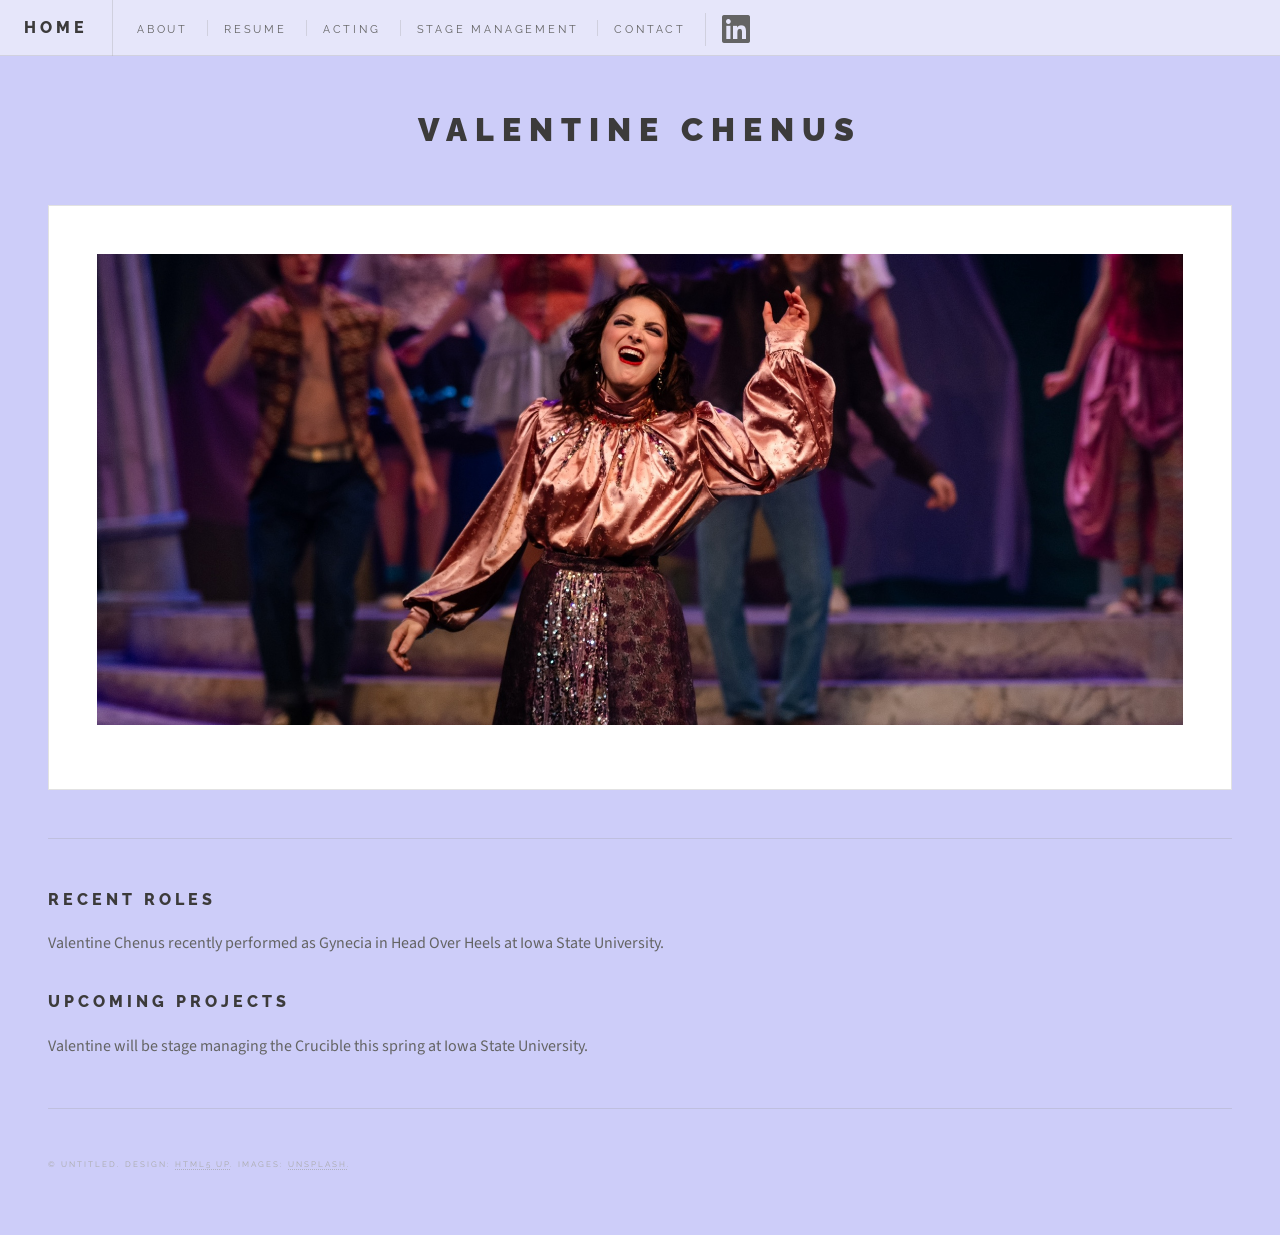
<file: index.html>
<!DOCTYPE HTML>
<!--
	Future Imperfect by HTML5 UP
	html5up.net | @ajlkn
	Free for personal and commercial use under the CCA 3.0 license (html5up.net/license)
-->
<html>
	<head>
		<title>Valentine Chenus</title>
		<meta charset="utf-8" />
		<meta name="viewport" content="width=device-width, initial-scale=1, user-scalable=no" />
		<link rel="stylesheet" href="assets/css/main.css" />
	</head>
	<body class="is-preload">

		<!-- Wrapper -->
			<div id="wrapper">

				<!-- Header -->
					<header id="header">
						<h1><b">Home</b></h1>
						<nav class="links">
							<ul>
								<li><a href="about.html">About</a></li>
								<li><a href="resume.html">Resume</a></li>
								<li><a href="acting-gallery.html">Acting</a></li>
								<li><a href="stage-man-gallery.html">Stage Management</a></li>
								<li><a href="contact.html">Contact</a></li>
								<li><a href="#" class="icon brands fa-linkedin"><span class="label">LinkedIn</span></a></li>
							</ul>
						</nav>
					</header>

				<!-- Main -->
					<div id="main">

						<!-- ACTING GALLERY -->
						<article class="post">
							<a href="acting-gallery.html" class="image featured"><img src="images/acting-gallery-front.jpeg" alt="" /></a>
			
						</article>

						<!-- Post -->
						<!--
							<article class="post">
								<header>
									<div class="title">
										<h2><a href="#">Elements</a></h2>
										<p>Lorem ipsum dolor amet nullam consequat etiam feugiat</p>
									</div>
									<div class="meta">
										<time class="published" datetime="2015-10-18">October 18, 2015</time>
										<a href="#" class="author"><span class="name">Jane Doe</span><img src="images/avatar.jpg" alt="" /></a>
									</div>
								</header>

								<section>
									<h3>Text</h3>
									<p>This is <b>bold</b> and this is <strong>strong</strong>. This is <i>italic</i> and this is <em>emphasized</em>.
									This is <sup>superscript</sup> text and this is <sub>subscript</sub> text.
									This is <u>underlined</u> and this is code: <code>for (;;) { ... }</code>. Finally, <a href="#">this is a link</a>.</p>
									<hr />
									<p>Nunc lacinia ante nunc ac lobortis. Interdum adipiscing gravida odio porttitor sem non mi integer non faucibus ornare mi ut ante amet placerat aliquet. Volutpat eu sed ante lacinia sapien lorem accumsan varius montes viverra nibh in adipiscing blandit tempus accumsan.</p>
									<hr />
									<h2>Heading Level 2</h2>
									<h3>Heading Level 3</h3>
									<h4>Heading Level 4</h4>
									<hr />
									<h4>Blockquote</h4>
									<blockquote>Fringilla nisl. Donec accumsan interdum nisi, quis tincidunt felis sagittis eget tempus euismod. Vestibulum ante ipsum primis in faucibus vestibulum. Blandit adipiscing eu felis iaculis volutpat ac adipiscing accumsan faucibus. Vestibulum ante ipsum primis in faucibus lorem ipsum dolor sit amet nullam adipiscing eu felis.</blockquote>
									<h4>Preformatted</h4>
									<pre><code>i = 0;

while (!deck.isInOrder()) {
  print 'Iteration ' + i;
  deck.shuffle();
  i++;
}

print 'It took ' + i + ' iterations to sort the deck.';</code></pre>
								</section>

								<section>
									<h3>Lists</h3>
									<div class="row">
										<div class="col-6 col-12-medium">
											<h4>Unordered</h4>
											<ul>
												<li>Dolor pulvinar etiam.</li>
												<li>Sagittis adipiscing.</li>
												<li>Felis enim feugiat.</li>
											</ul>
											<h4>Alternate</h4>
											<ul class="alt">
												<li>Dolor pulvinar etiam.</li>
												<li>Sagittis adipiscing.</li>
												<li>Felis enim feugiat.</li>
											</ul>
										</div>
										<div class="col-6 col-12-medium">
											<h4>Ordered</h4>
											<ol>
												<li>Dolor pulvinar etiam.</li>
												<li>Etiam vel felis viverra.</li>
												<li>Felis enim feugiat.</li>
												<li>Dolor pulvinar etiam.</li>
												<li>Etiam vel felis lorem.</li>
												<li>Felis enim et feugiat.</li>
											</ol>
											<h4>Icons</h4>
											<ul class="icons">
												<li><a href="#" class="icon brands fa-twitter"><span class="label">Twitter</span></a></li>
												<li><a href="#" class="icon brands fa-facebook-f"><span class="label">Facebook</span></a></li>
												<li><a href="#" class="icon brands fa-instagram"><span class="label">Instagram</span></a></li>
												<li><a href="#" class="icon brands fa-github"><span class="label">Github</span></a></li>
											</ul>
										</div>
									</div>
									<h3>Actions</h3>
									<div class="row">
										<div class="col-6 col-12-medium">
											<ul class="actions">
												<li><a href="#" class="button">Default</a></li>
												<li><a href="#" class="button">Default</a></li>
												<li><a href="#" class="button">Default</a></li>
											</ul>
											<ul class="actions small">
												<li><a href="#" class="button small">Small</a></li>
												<li><a href="#" class="button small">Small</a></li>
												<li><a href="#" class="button small">Small</a></li>
											</ul>
											<ul class="actions stacked">
												<li><a href="#" class="button">Default</a></li>
												<li><a href="#" class="button">Default</a></li>
												<li><a href="#" class="button">Default</a></li>
											</ul>
											<ul class="actions stacked">
												<li><a href="#" class="button small">Small</a></li>
												<li><a href="#" class="button small">Small</a></li>
												<li><a href="#" class="button small">Small</a></li>
											</ul>
										</div>
										<div class="col-6 col-12-medium">
											<ul class="actions stacked">
												<li><a href="#" class="button fit">Default</a></li>
												<li><a href="#" class="button fit">Default</a></li>
											</ul>
											<ul class="actions stacked">
												<li><a href="#" class="button small fit">Small</a></li>
												<li><a href="#" class="button small fit">Small</a></li>
											</ul>
										</div>
									</div>
								</section>

								<section>
									<h3>Table</h3>
									<h4>Default</h4>
									<div class="table-wrapper">
										<table>
											<thead>
												<tr>
													<th>Name</th>
													<th>Description</th>
													<th>Price</th>
												</tr>
											</thead>
											<tbody>
												<tr>
													<td>Item One</td>
													<td>Ante turpis integer aliquet porttitor.</td>
													<td>29.99</td>
												</tr>
												<tr>
													<td>Item Two</td>
													<td>Vis ac commodo adipiscing arcu aliquet.</td>
													<td>19.99</td>
												</tr>
												<tr>
													<td>Item Three</td>
													<td> Morbi faucibus arcu accumsan lorem.</td>
													<td>29.99</td>
												</tr>
												<tr>
													<td>Item Four</td>
													<td>Vitae integer tempus condimentum.</td>
													<td>19.99</td>
												</tr>
												<tr>
													<td>Item Five</td>
													<td>Ante turpis integer aliquet porttitor.</td>
													<td>29.99</td>
												</tr>
											</tbody>
											<tfoot>
												<tr>
													<td colspan="2"></td>
													<td>100.00</td>
												</tr>
											</tfoot>
										</table>
									</div>

									<h4>Alternate</h4>
									<div class="table-wrapper">
										<table class="alt">
											<thead>
												<tr>
													<th>Name</th>
													<th>Description</th>
													<th>Price</th>
												</tr>
											</thead>
											<tbody>
												<tr>
													<td>Item One</td>
													<td>Ante turpis integer aliquet porttitor.</td>
													<td>29.99</td>
												</tr>
												<tr>
													<td>Item Two</td>
													<td>Vis ac commodo adipiscing arcu aliquet.</td>
													<td>19.99</td>
												</tr>
												<tr>
													<td>Item Three</td>
													<td> Morbi faucibus arcu accumsan lorem.</td>
													<td>29.99</td>
												</tr>
												<tr>
													<td>Item Four</td>
													<td>Vitae integer tempus condimentum.</td>
													<td>19.99</td>
												</tr>
												<tr>
													<td>Item Five</td>
													<td>Ante turpis integer aliquet porttitor.</td>
													<td>29.99</td>
												</tr>
											</tbody>
											<tfoot>
												<tr>
													<td colspan="2"></td>
													<td>100.00</td>
												</tr>
											</tfoot>
										</table>
									</div>
								</section>

								<section>
									<h3>Buttons</h3>
									<ul class="actions">
										<li><a href="#" class="button large">Large</a></li>
										<li><a href="#" class="button">Default</a></li>
										<li><a href="#" class="button small">Small</a></li>
									</ul>
									<ul class="actions fit">
										<li><a href="#" class="button fit">Fit</a></li>
										<li><a href="#" class="button fit">Fit</a></li>
										<li><a href="#" class="button fit">Fit</a></li>
									</ul>
									<ul class="actions fit small">
										<li><a href="#" class="button fit small">Fit + Small</a></li>
										<li><a href="#" class="button fit small">Fit + Small</a></li>
										<li><a href="#" class="button fit small">Fit + Small</a></li>
									</ul>
									<ul class="actions">
										<li><a href="#" class="button icon solid fa-download">Icon</a></li>
										<li><a href="#" class="button icon solid fa-upload">Icon</a></li>
										<li><a href="#" class="button icon solid fa-save">Icon</a></li>
									</ul>
									<ul class="actions">
										<li><span class="button disabled">Disabled</span></li>
										<li><span class="button disabled icon solid fa-download">Disabled</span></li>
									</ul>
								</section>

								<section>
									<h3>Form</h3>
									<form method="post" action="#">
										<div class="row gtr-uniform">
											<div class="col-6 col-12-xsmall">
												<input type="text" name="demo-name" id="demo-name" value="" placeholder="Name" />
											</div>
											<div class="col-6 col-12-xsmall">
												<input type="email" name="demo-email" id="demo-email" value="" placeholder="Email" />
											</div>
											<div class="col-12">
												<select name="demo-category" id="demo-category">
													<option value="">- Category -</option>
													<option value="1">Manufacturing</option>
													<option value="1">Shipping</option>
													<option value="1">Administration</option>
													<option value="1">Human Resources</option>
												</select>
											</div>
											<div class="col-4 col-12-small">
												<input type="radio" id="demo-priority-low" name="demo-priority" checked>
												<label for="demo-priority-low">Low</label>
											</div>
											<div class="col-4 col-12-small">
												<input type="radio" id="demo-priority-normal" name="demo-priority">
												<label for="demo-priority-normal">Normal</label>
											</div>
											<div class="col-4 col-12-small">
												<input type="radio" id="demo-priority-high" name="demo-priority">
												<label for="demo-priority-high">High</label>
											</div>
											<div class="col-6 col-12-small">
												<input type="checkbox" id="demo-copy" name="demo-copy">
												<label for="demo-copy">Email me a copy</label>
											</div>
											<div class="col-6 col-12-small">
												<input type="checkbox" id="demo-human" name="demo-human" checked>
												<label for="demo-human">Not a robot</label>
											</div>
											<div class="col-12">
												<textarea name="demo-message" id="demo-message" placeholder="Enter your message" rows="6"></textarea>
											</div>
											<div class="col-12">
												<ul class="actions">
													<li><input type="submit" value="Send Message" /></li>
													<li><input type="reset" value="Reset" /></li>
												</ul>
											</div>
										</div>
									</form>
								</section>

								<section>
									<h3>Image</h3>
									<h4>Fit</h4>
									<div class="box alt">
										<div class="row gtr-uniform">
											<div class="col-12"><span class="image fit"><img src="images/pic02.jpg" alt="" /></span></div>
											<div class="col-4"><span class="image fit"><img src="images/pic04.jpg" alt="" /></span></div>
											<div class="col-4"><span class="image fit"><img src="images/pic05.jpg" alt="" /></span></div>
											<div class="col-4"><span class="image fit"><img src="images/pic06.jpg" alt="" /></span></div>
											<div class="col-4"><span class="image fit"><img src="images/pic06.jpg" alt="" /></span></div>
											<div class="col-4"><span class="image fit"><img src="images/pic04.jpg" alt="" /></span></div>
											<div class="col-4"><span class="image fit"><img src="images/pic05.jpg" alt="" /></span></div>
											<div class="col-4"><span class="image fit"><img src="images/pic05.jpg" alt="" /></span></div>
											<div class="col-4"><span class="image fit"><img src="images/pic06.jpg" alt="" /></span></div>
											<div class="col-4"><span class="image fit"><img src="images/pic04.jpg" alt="" /></span></div>
										</div>
									</div>
									<h4>Left &amp; Right</h4>
									<p><span class="image left"><img src="images/pic07.jpg" alt="" /></span>Fringilla nisl. Donec accumsan interdum nisi, quis tincidunt felis sagittis eget. tempus euismod. Vestibulum ante ipsum primis in faucibus vestibulum. Blandit adipiscing eu felis iaculis volutpat ac adipiscing accumsan eu faucibus. Integer ac pellentesque praesent tincidunt felis sagittis eget. tempus euismod. Vestibulum ante ipsum primis in faucibus vestibulum. Blandit adipiscing eu felis iaculis volutpat ac adipiscing accumsan eu faucibus. Integer ac pellentesque praesent. Donec accumsan interdum nisi, quis tincidunt felis sagittis eget. tempus euismod. Vestibulum ante ipsum primis in faucibus vestibulum. Blandit adipiscing eu felis iaculis volutpat ac adipiscing accumsan eu faucibus. Integer ac pellentesque praesent tincidunt felis sagittis eget. tempus euismod. Vestibulum ante ipsum primis in faucibus vestibulum. Blandit adipiscing eu felis iaculis volutpat ac adipiscing accumsan eu faucibus. Integer ac pellentesque praesent. Blandit adipiscing eu felis iaculis volutpat ac adipiscing accumsan eu faucibus. Integer ac pellentesque praesent tincidunt felis sagittis eget. tempus euismod. Vestibulum ante ipsum primis in faucibus vestibulum. Blandit adipiscing eu felis iaculis volutpat ac adipiscing accumsan eu faucibus. Integer ac pellentesque praesent.</p>
									<p><span class="image right"><img src="images/pic04.jpg" alt="" /></span>Fringilla nisl. Donec accumsan interdum nisi, quis tincidunt felis sagittis eget. tempus euismod. Vestibulum ante ipsum primis in faucibus vestibulum. Blandit adipiscing eu felis iaculis volutpat ac adipiscing accumsan eu faucibus. Integer ac pellentesque praesent tincidunt felis sagittis eget. tempus euismod. Vestibulum ante ipsum primis in faucibus vestibulum. Blandit adipiscing eu felis iaculis volutpat ac adipiscing accumsan eu faucibus. Integer ac pellentesque praesent. Donec accumsan interdum nisi, quis tincidunt felis sagittis eget. tempus euismod. Vestibulum ante ipsum primis in faucibus vestibulum. Blandit adipiscing eu felis iaculis volutpat ac adipiscing accumsan eu faucibus. Integer ac pellentesque praesent tincidunt felis sagittis eget. tempus euismod. Vestibulum ante ipsum primis in faucibus vestibulum. Blandit adipiscing eu felis iaculis volutpat ac adipiscing accumsan eu faucibus. Integer ac pellentesque praesent. Blandit adipiscing eu felis iaculis volutpat ac adipiscing accumsan eu faucibus. Integer ac pellentesque praesent tincidunt felis sagittis eget. tempus euismod. Vestibulum ante ipsum primis in faucibus vestibulum. Blandit adipiscing eu felis iaculis volutpat ac adipiscing accumsan eu faucibus. Integer ac pellentesque praesent.</p>
								</section>

							</article>
						-->

						<!-- Pagination (IF IT EVER NEEDS MORE PAGES)-->
						<!--
						<ul class="actions pagination">
							<li><a href="" class="disabled button large previous">Previous Page</a></li>
							<li><a href="#" class="button large next">Next Page</a></li>
						</ul>
						-->
					</div>

				<!-- Sidebar -->
					<section id="sidebar">

						<!-- Intro -->
							<section id="intro">
								<!--a href="#" class="logo"><img src="images/val-logo.png" alt="" /></a-->
								<header>
									<h2>Valentine Chenus</h2>
								</header>
							</section>

						<!-- Projects -->
							<section>
								<header>
									<h1>Recent Roles</h1>
								</header>
								<p>Valentine Chenus recently performed as Gynecia in Head Over Heels at Iowa State University.</p>
								<header>
									<h1>Upcoming Projects</h1>
								</header>
								<p>Valentine will be stage managing the Crucible this spring at Iowa State University.</p>
							</section>

						<!-- Footer -->
							<section id="footer">
								<p class="copyright">&copy; Untitled. Design: <a href="http://html5up.net">HTML5 UP</a>. Images: <a href="http://unsplash.com">Unsplash</a>.</p>
							</section>

					</section>

			</div>

		<!-- Scripts -->
			<script src="assets/js/jquery.min.js"></script>
			<script src="assets/js/browser.min.js"></script>
			<script src="assets/js/breakpoints.min.js"></script>
			<script src="assets/js/util.js"></script>
			<script src="assets/js/main.js"></script>

	</body>
</html>
</file>
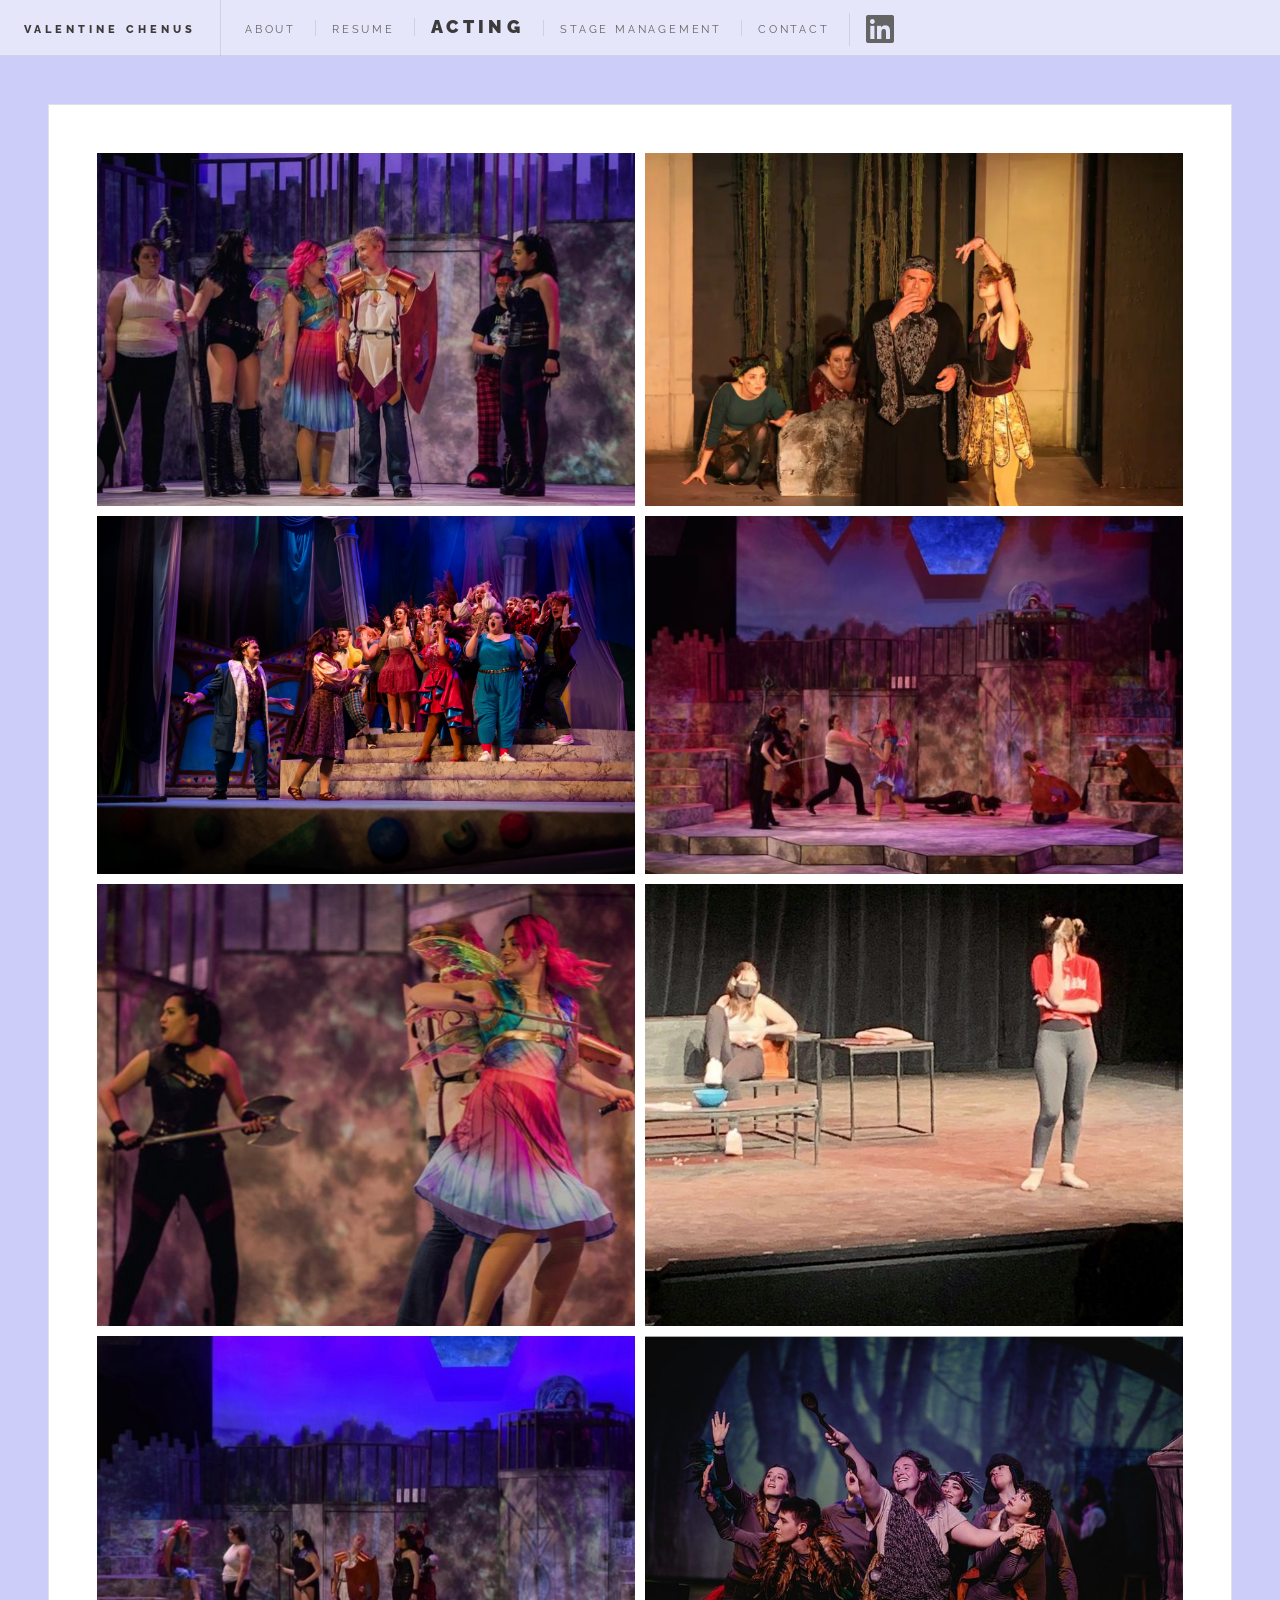
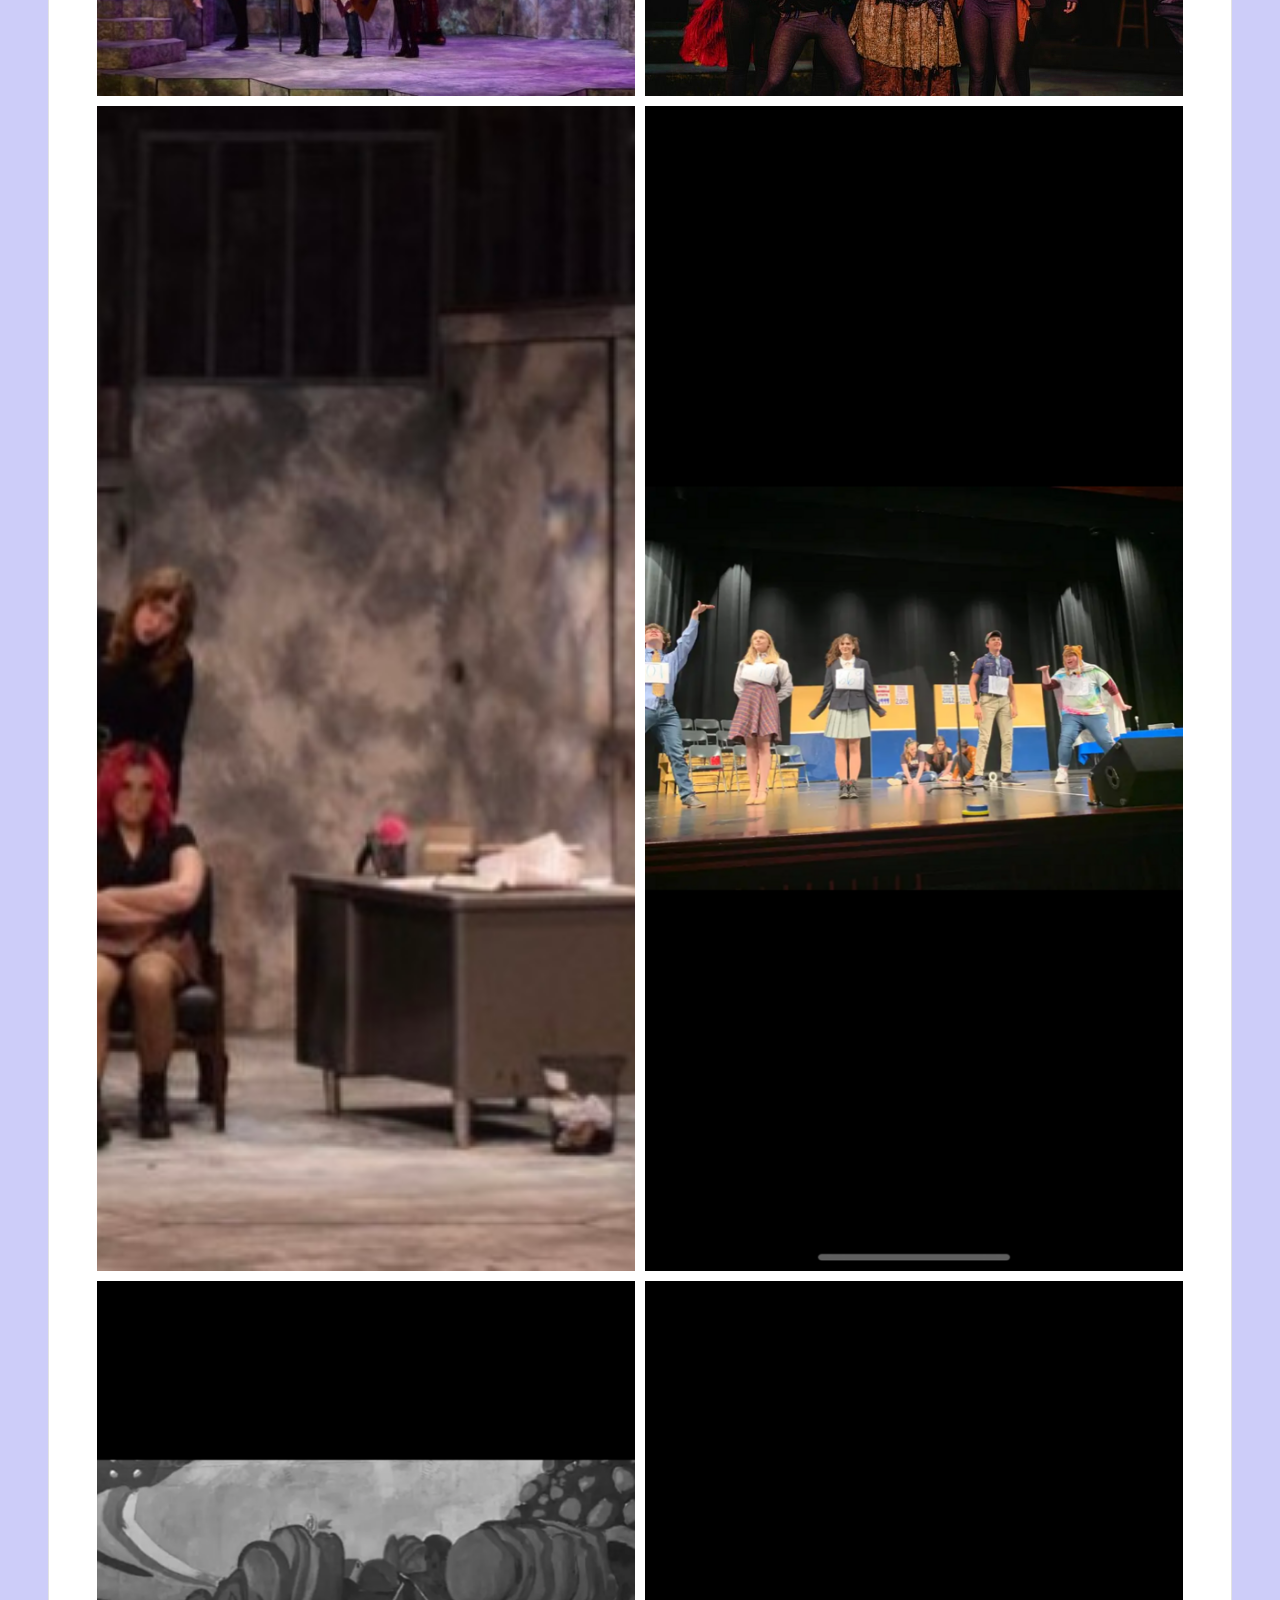
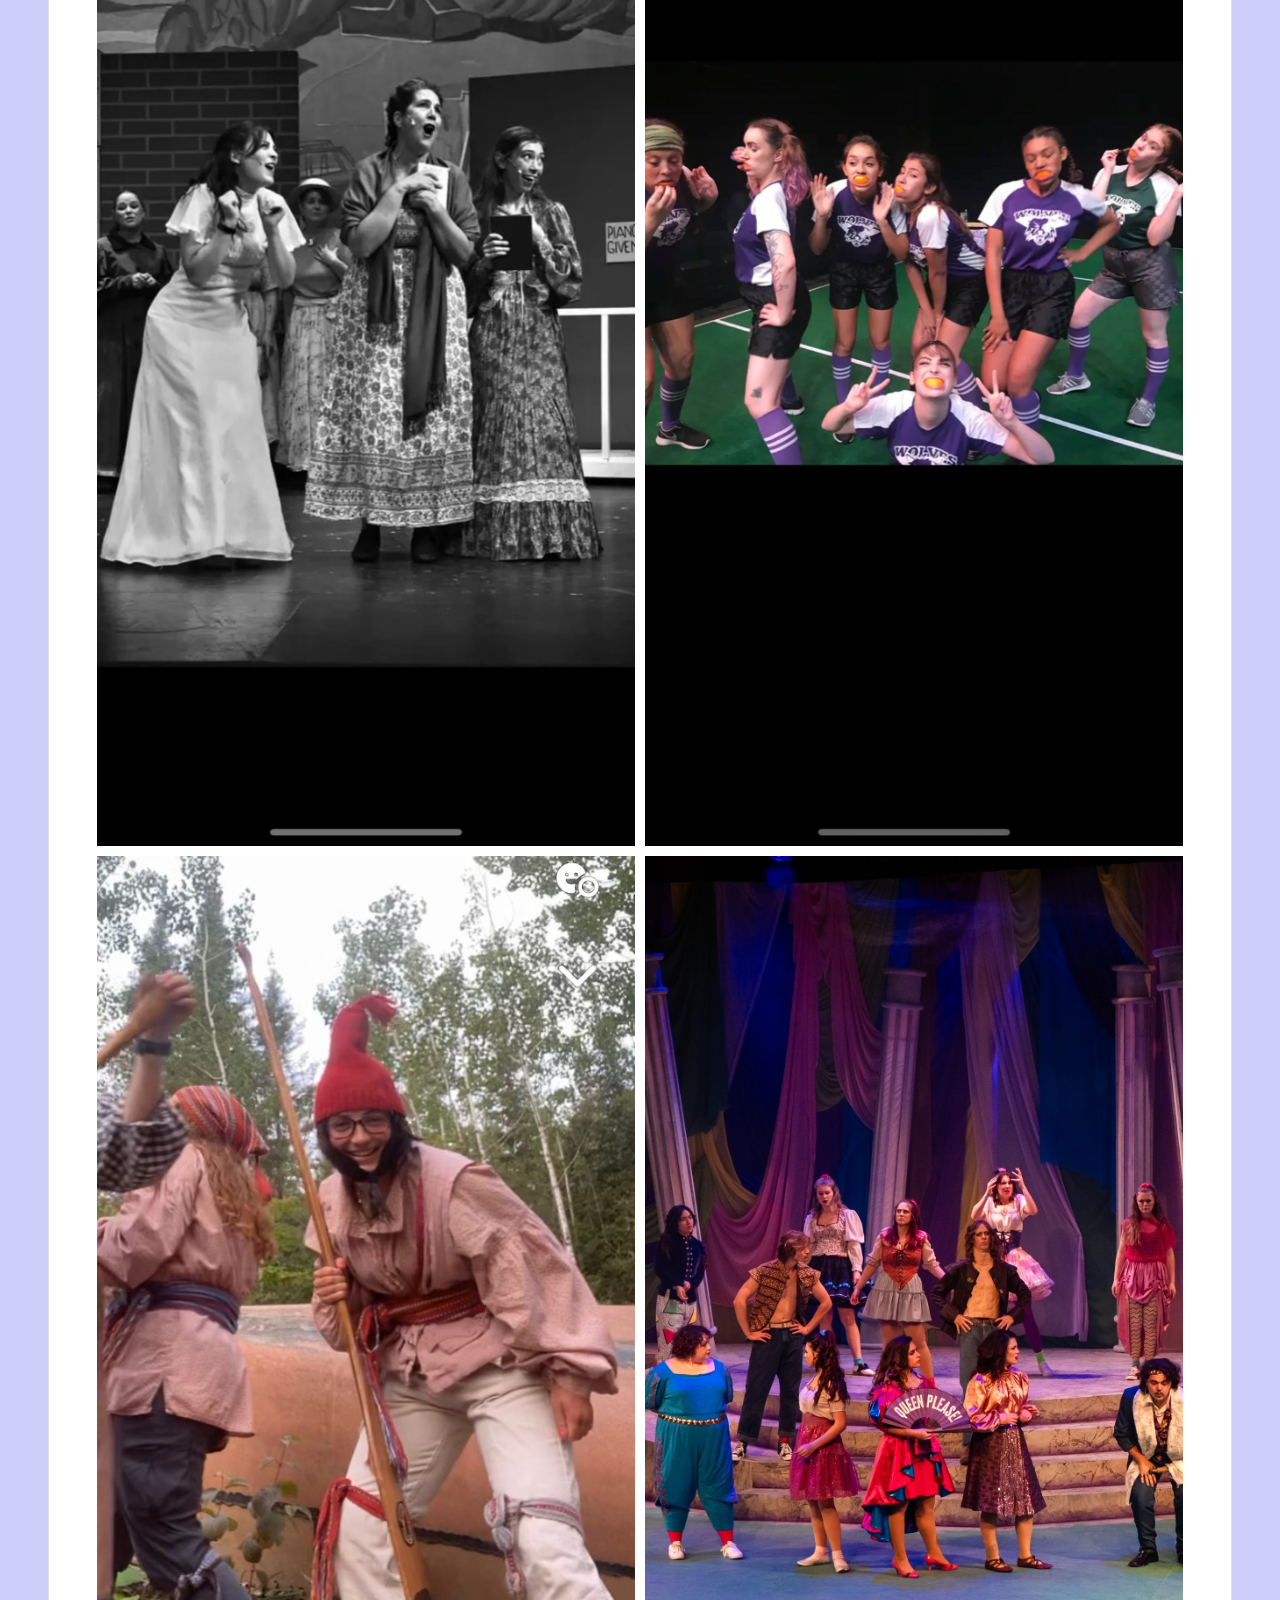
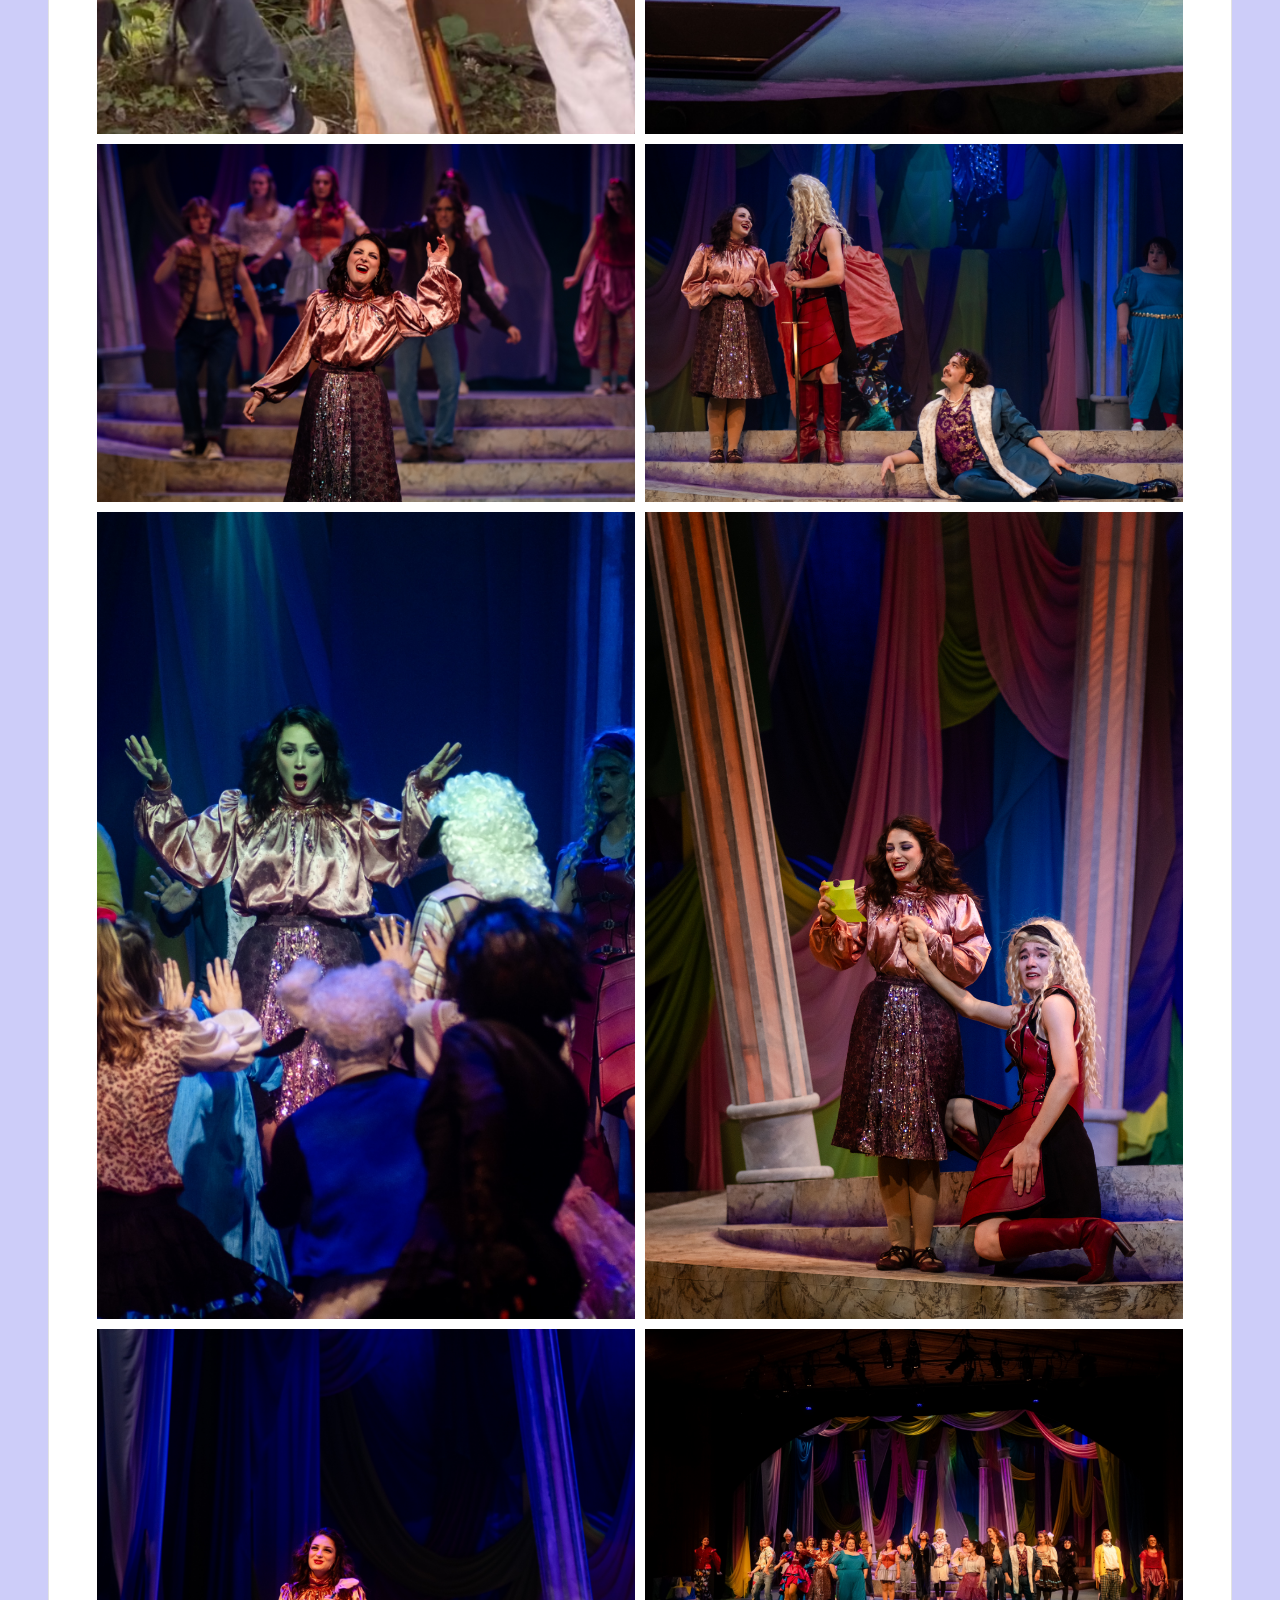
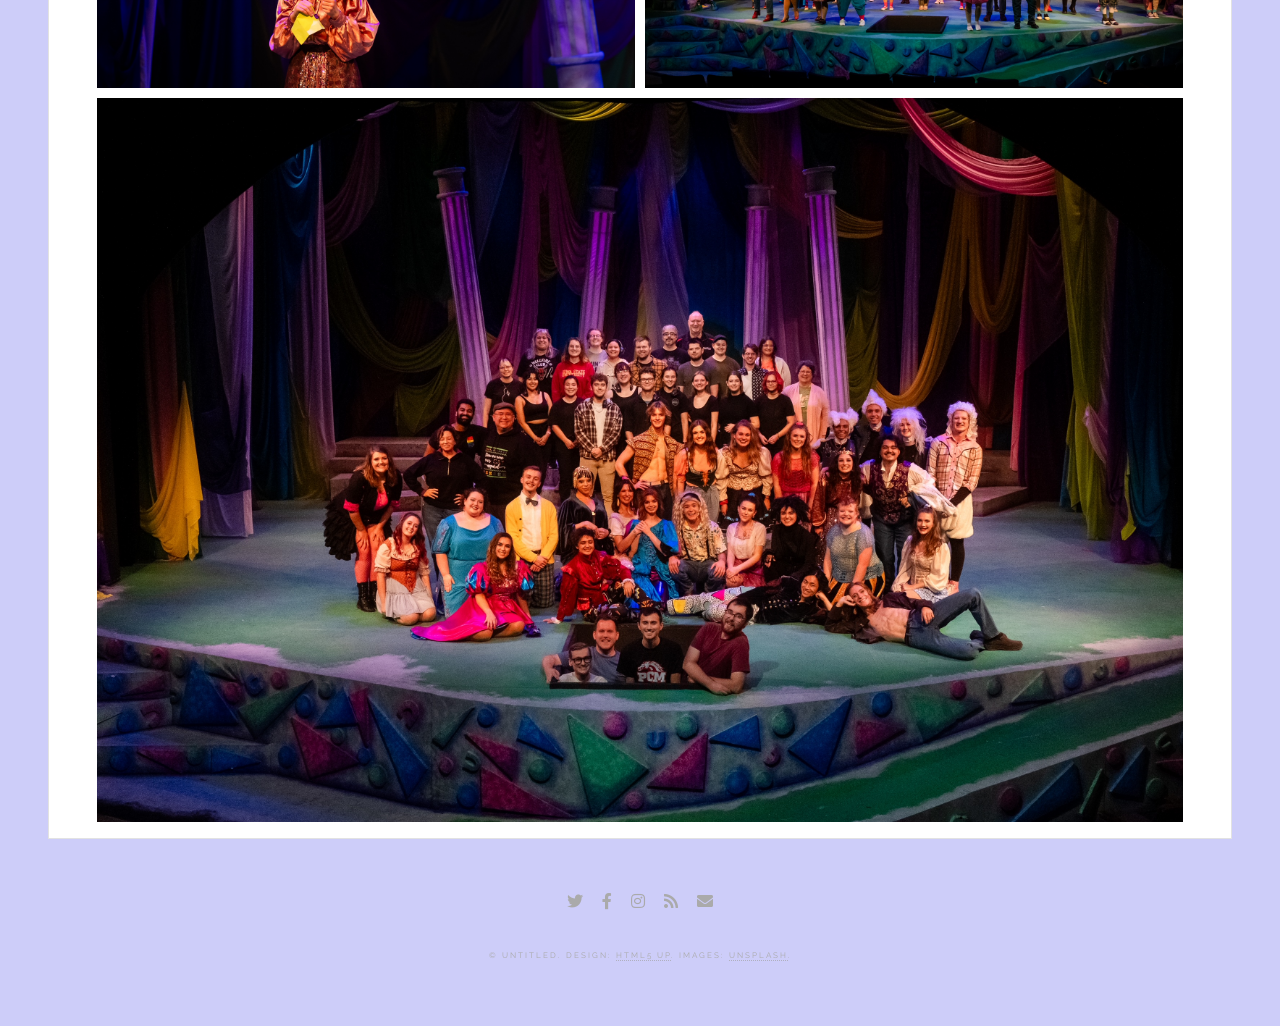
<file: acting-gallery.html>
<!DOCTYPE HTML>
<!--
	Future Imperfect by HTML5 UP
	html5up.net | @ajlkn
	Free for personal and commercial use under the CCA 3.0 license (html5up.net/license)
-->
<html>
	<head>
		<title>Valentine Chenus</title>
		<meta charset="utf-8" />
		<meta name="viewport" content="width=device-width, initial-scale=1, user-scalable=no" />
		<link rel="stylesheet" href="assets/css/main.css" />
	</head>
	<body class="single is-preload">

		<!-- Wrapper -->
			<div id="wrapper">

				<!-- Header -->
				<header id="header">
					<h1><a href="index.html">Valentine Chenus</a></h1>
					<nav class="links">
						<ul>
							<li><a href="about.html">About</a></li>
							<li><a href="resume.html">Resume</a></li>
                            <li><b>Acting</b></li>
                            <li><a href="stage-man-gallery.html">Stage Management</a></li>
							<li><a href="contact.html">Contact</a></li>
							<li><a href="#" class="icon brands fa-linkedin"><span class="label">LinkedIn</span></a></li>
						</ul>
					</nav>
				</header>

				<!-- Main -->
					<div id="main">

						<!-- Post -->
							<article class="post">
								<div class="image-grid">
									<img src="images/acting/03F9F9FA-95CB-4DC1-A8E1-1D38C37CA7C4_1_201_a.jpeg" alt="Image description">
									<img src="images/acting/34BB9A54-0AC6-462A-9289-CFDF468516DF_1_201_a.jpeg" alt="Image description">
									<img src="images/acting/ISU-THEATER-69.JPG" alt="Image description">
									<img src="images/acting/631F37BE-F98A-4742-822C-D67E5934B200_1_201_a.jpeg" alt="Image description">
									<img src="images/acting/63933C1D-D24B-4111-999D-DF5FCC40B822_1_201_a.jpeg" alt="Image description">
									<img src="images/acting/76930CDE-1844-456E-917D-2FB329271F3A_1_201_a.jpeg" alt="Image description">
									<img src="images/acting/AE445D3D-A1B4-46EE-B770-9DA81767082E_1_201_a.jpeg" alt="Image description">
									<img src="images/acting/BBD138C7-CB81-42DC-BE62-E2337CB492D9_1_201_a.jpeg" alt="Image description">
									<img src="images/acting/BC17A349-084C-4C40-A882-7DE6C7D192EB_1_201_a.jpeg" alt="Image description">
									<img src="images/acting/IMG_1697.PNG" alt="Image description">
									<img src="images/acting/IMG_1699.PNG" alt="Image description">
									<img src="images/acting/IMG_1700.PNG" alt="Image description">
									<img src="images/acting/IMG_4843.jpeg" alt="Image description">
									<img src="images/acting/ISU-THEATER-102.JPG" alt="Image description">
									<img src="images/acting/ISU-THEATER-106.JPG" alt="Image description">
									<img src="images/acting/ISU-THEATER-161.JPG" alt="Image description">
									<img src="images/acting/ISU-THEATER-174.JPG" alt="Image description">
									<img src="images/acting/ISU-THEATER-215.JPG" alt="Image description">
									<img src="images/acting/ISU-THEATER-216.JPG" alt="Image description">
									<img src="images/acting/ISU-THEATER-307.JPG" alt="Image description">
									<img src="images/acting/ISU-THEATER-308.JPG" alt="Image description">
								</div>
							</article>

					</div>

				<!-- Footer -->
					<section id="footer">
						<ul class="icons">
							<li><a href="#" class="icon brands fa-twitter"><span class="label">Twitter</span></a></li>
							<li><a href="#" class="icon brands fa-facebook-f"><span class="label">Facebook</span></a></li>
							<li><a href="#" class="icon brands fa-instagram"><span class="label">Instagram</span></a></li>
							<li><a href="#" class="icon solid fa-rss"><span class="label">RSS</span></a></li>
							<li><a href="#" class="icon solid fa-envelope"><span class="label">Email</span></a></li>
						</ul>
						<p class="copyright">&copy; Untitled. Design: <a href="http://html5up.net">HTML5 UP</a>. Images: <a href="http://unsplash.com">Unsplash</a>.</p>
					</section>

			</div>

		<!-- Scripts -->
			<script src="assets/js/jquery.min.js"></script>
			<script src="assets/js/browser.min.js"></script>
			<script src="assets/js/breakpoints.min.js"></script>
			<script src="assets/js/util.js"></script>
			<script src="assets/js/main.js"></script>

	</body>
</html>
</file>
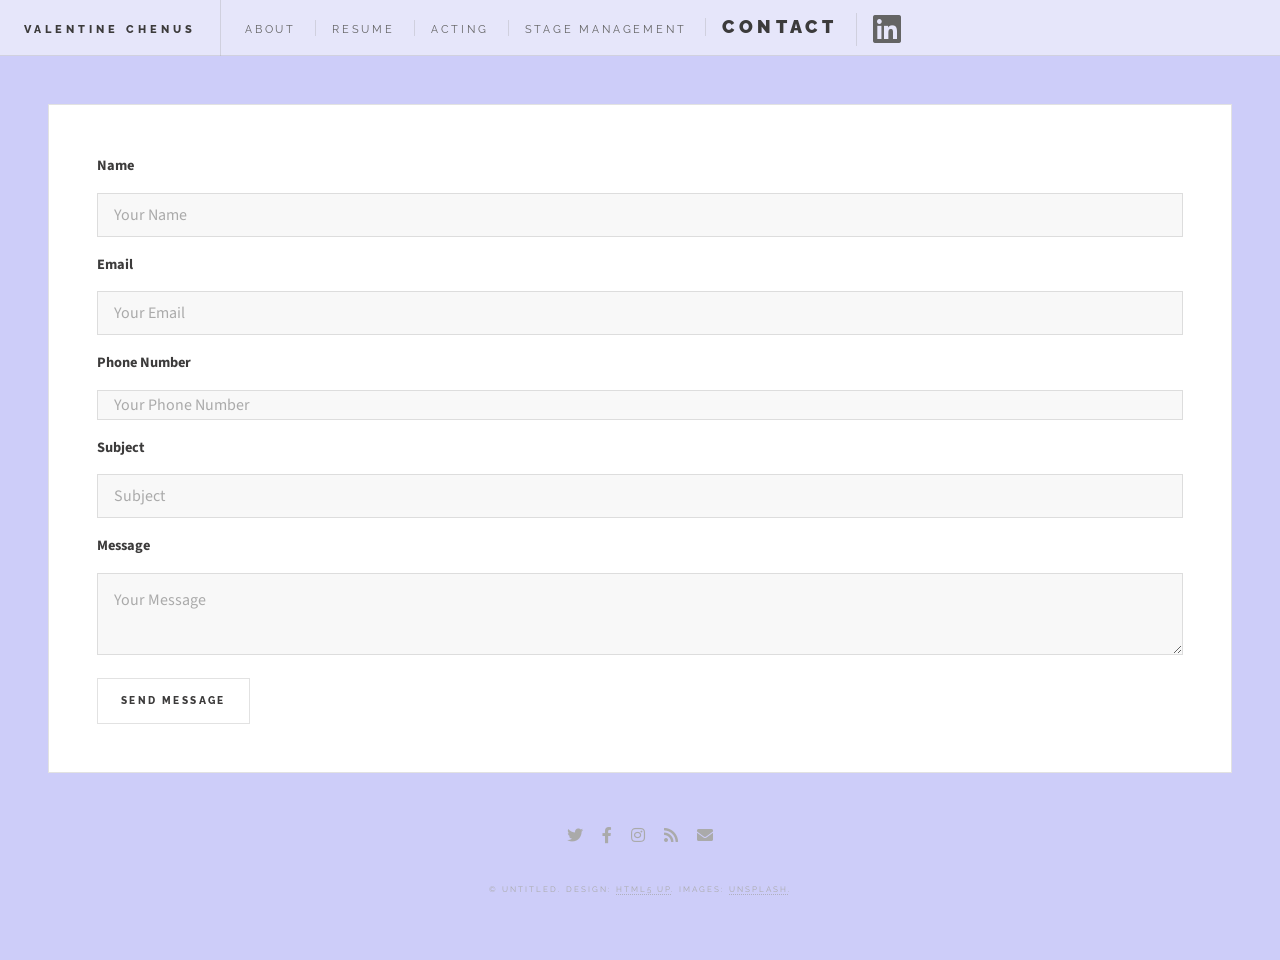
<file: contact.html>
<!DOCTYPE HTML>
<!--
	Future Imperfect by HTML5 UP
	html5up.net | @ajlkn
	Free for personal and commercial use under the CCA 3.0 license (html5up.net/license)
-->
<html>
	<head>
		<title>Valentine Chenus</title>
		<meta charset="utf-8" />
		<meta name="viewport" content="width=device-width, initial-scale=1, user-scalable=no" />
		<link rel="stylesheet" href="assets/css/main.css" />
	</head>
	<body class="single is-preload">

		<!-- Wrapper -->
			<div id="wrapper">

				<!-- Header -->
                <header id="header">
                    <h1><a href="index.html">Valentine Chenus</a></h1>
                    <nav class="links">
                        <ul>
                            <li><a href="about.html">About</a></li>
                            <li><a href="resume.html">Resume</a></li>
							<li><a href="acting-gallery.html">Acting</a></li>
							<li><a href="stage-man-gallery.html">Stage Management</a></li>
                            <li><b>Contact</b></li>
							<li><a href="#" class="icon brands fa-linkedin"><span class="label">LinkedIn</span></a></li>
                        </ul>
                    </nav>
                </header>

				<!-- Main -->
					<div id="main">

						<!-- Post -->
							<article class="post">
								<form action="https://submit-form.com/usH42Yo8h">
                                    <label for="name">Name</label>
                                    <input type="text" name="name" id="name" placeholder="Your Name" />
                                
                                    <label for="email">Email</label>
                                    <input type="email" name="email" id="email" placeholder="Your Email" />
                                
                                    <label for="tel">Phone Number</label>
                                    <input type="tel" name="email" id="email" placeholder="Your Phone Number" />
                                
                                    <label for="subject">Subject</label>
                                    <input type="text" name="subject" id="subject" placeholder="Subject" />
                                
                                    <label for="message">Message</label>
                                    <textarea name="message" id="message" placeholder="Your Message"></textarea>
                                
                                    <input type="submit" value="Send Message">
                                </form>
							</article>

					</div>

				<!-- Footer -->
					<section id="footer">
						<ul class="icons">
							<li><a href="#" class="icon brands fa-twitter"><span class="label">Twitter</span></a></li>
							<li><a href="#" class="icon brands fa-facebook-f"><span class="label">Facebook</span></a></li>
							<li><a href="#" class="icon brands fa-instagram"><span class="label">Instagram</span></a></li>
							<li><a href="#" class="icon solid fa-rss"><span class="label">RSS</span></a></li>
							<li><a href="#" class="icon solid fa-envelope"><span class="label">Email</span></a></li>
						</ul>
						<p class="copyright">&copy; Untitled. Design: <a href="http://html5up.net">HTML5 UP</a>. Images: <a href="http://unsplash.com">Unsplash</a>.</p>
					</section>

			</div>

		<!-- Scripts -->
			<script src="assets/js/jquery.min.js"></script>
			<script src="assets/js/browser.min.js"></script>
			<script src="assets/js/breakpoints.min.js"></script>
			<script src="assets/js/util.js"></script>
			<script src="assets/js/main.js"></script>

	</body>
</html>
</file>
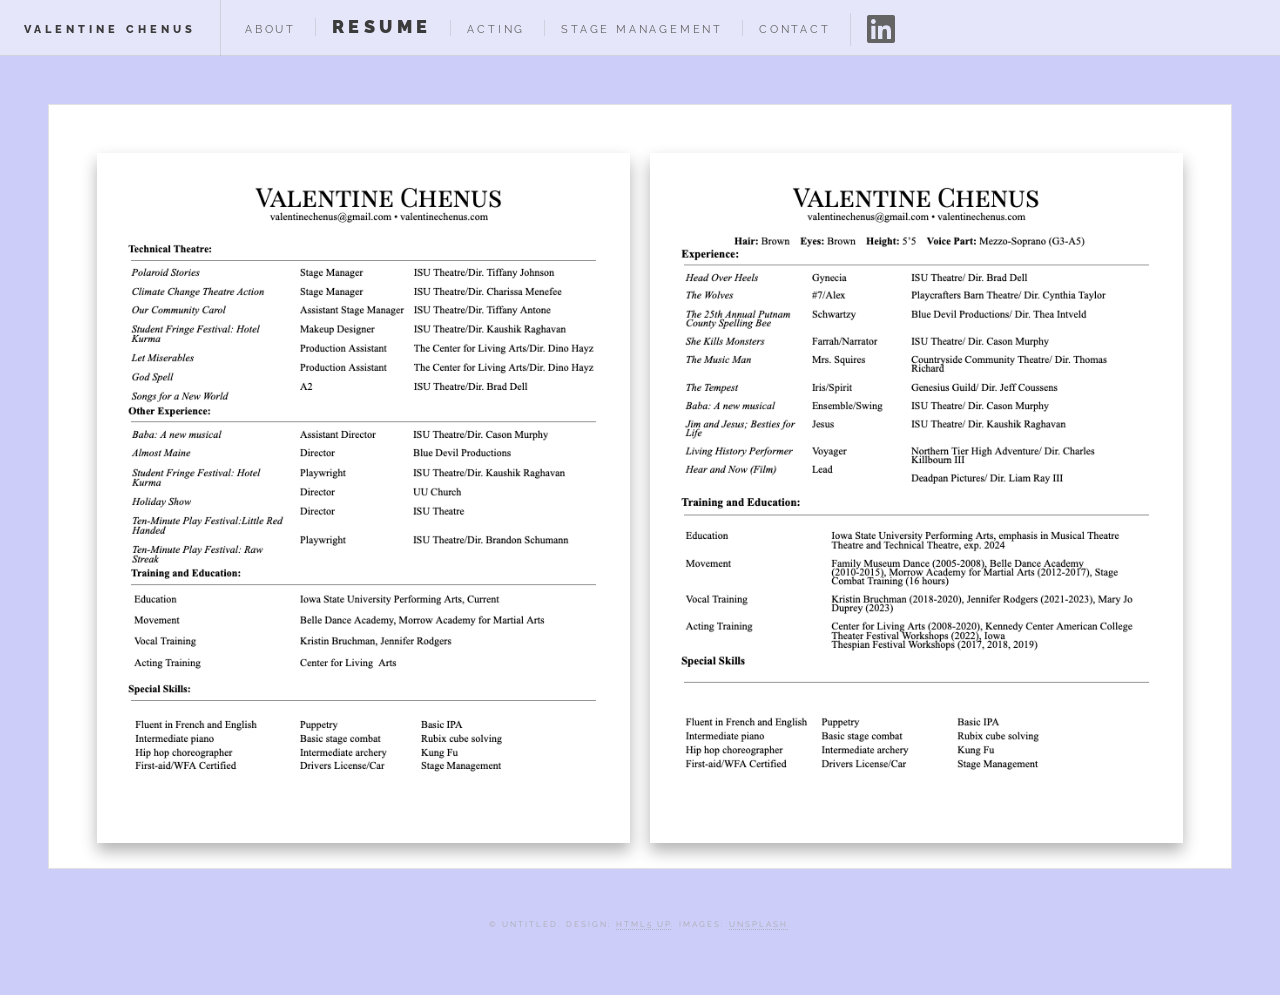
<file: resume.html>
<!DOCTYPE HTML>
<!--
	Future Imperfect by HTML5 UP
	html5up.net | @ajlkn
	Free for personal and commercial use under the CCA 3.0 license (html5up.net/license)
-->
<html>
	<head>
		<title>Valentine Chenus</title>
		<meta charset="utf-8" />
		<meta name="viewport" content="width=device-width, initial-scale=1, user-scalable=no" />
		<link rel="stylesheet" href="assets/css/main.css" />
	</head>
	<body class="single is-preload">

		<!-- Wrapper -->
			<div id="wrapper">

				<!-- Header -->
					<header id="header">
						<h1><a href="index.html">Valentine Chenus</a></h1>
						<nav class="links">
							<ul>
								<li><a href="about.html">About</a></li>
								<li><b>Resume</b></li>
								<li><a href="acting-gallery.html">Acting</a></li>
								<li><a href="stage-man-gallery.html">Stage Management</a></li>
								<li><a href="contact.html">Contact</a></li>
								<li><a href="#" class="icon brands fa-linkedin"><span class="label">LinkedIn</span></a></li>
							</ul>
						</nav>
					</header>

				<!-- Menu -->
					<section id="menu">

						<!-- Search -->
							<section>
								<form class="search" method="get" action="#">
									<input type="text" name="query" placeholder="Search" />
								</form>
							</section>

						<!-- Links -->
							<section>
								<ul class="links">
									<li>
										<a href="#">
											<h3>Lorem ipsum</h3>
											<p>Feugiat tempus veroeros dolor</p>
										</a>
									</li>
									<li>
										<a href="#">
											<h3>Dolor sit amet</h3>
											<p>Sed vitae justo condimentum</p>
										</a>
									</li>
									<li>
										<a href="#">
											<h3>Feugiat veroeros</h3>
											<p>Phasellus sed ultricies mi congue</p>
										</a>
									</li>
									<li>
										<a href="#">
											<h3>Etiam sed consequat</h3>
											<p>Porta lectus amet ultricies</p>
										</a>
									</li>
								</ul>
							</section>

						<!-- Actions -->
							<section>
								<ul class="actions stacked">
									<li><a href="#" class="button large fit">Log In</a></li>
								</ul>
							</section>

					</section>

				<!-- Main -->
					<div id="main">

						<!-- Post -->
							<article class="post">
								<span class="twin-pdf-view">
									<div class="pdf-container">
										<img src="sources/Valentine_Chenus_Technical.png" alt="First Resume"></iframe>
										<a href="sources/Valentine_Chenus_Technical.pdf" download class="download-btn">Download</a>
									</div>
									<div class="pdf-container">
										<img src="sources/Valentine_Chenus_Acting.png" alt="Second Resume"></iframe>
										<a href="sources/Valentine_Chenus_Acting.pdf" download class="download-btn">Download</a>
									</div>
								</span>
							</article>

					</div>

				<!-- Footer -->
					<section id="footer">
						<p class="copyright">&copy; Untitled. Design: <a href="http://html5up.net">HTML5 UP</a>. Images: <a href="http://unsplash.com">Unsplash</a>.</p>
					</section>

			</div>

		<!-- Scripts -->
			<script src="assets/js/jquery.min.js"></script>
			<script src="assets/js/browser.min.js"></script>
			<script src="assets/js/breakpoints.min.js"></script>
			<script src="assets/js/util.js"></script>
			<script src="assets/js/main.js"></script>

	</body>
</html>
</file>
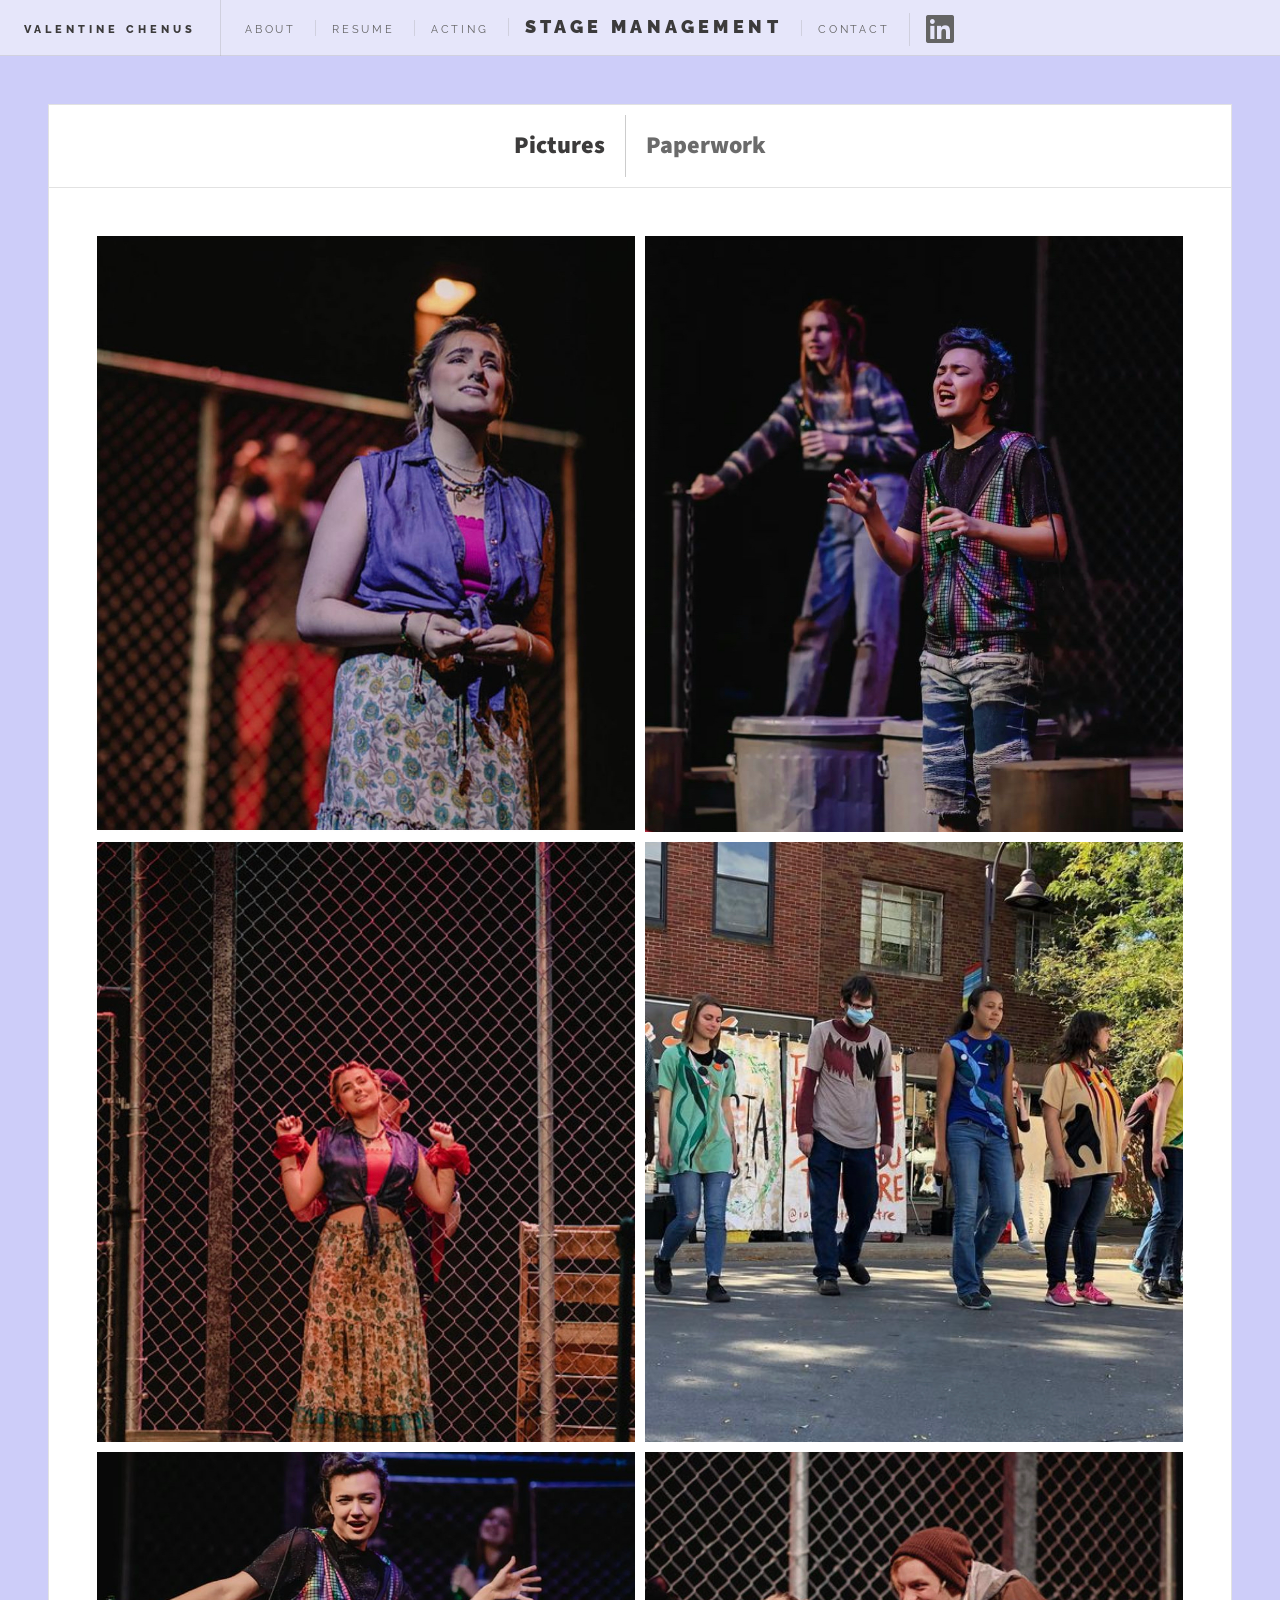
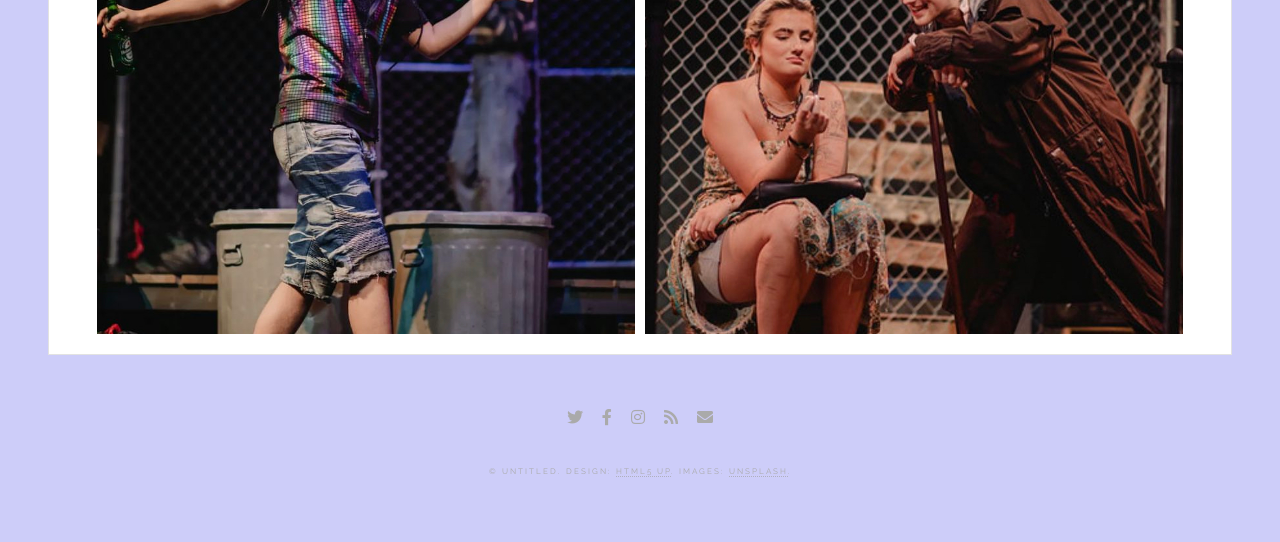
<file: stage-man-gallery.html>
<!DOCTYPE HTML>
<!--
	Future Imperfect by HTML5 UP
	html5up.net | @ajlkn
	Free for personal and commercial use under the CCA 3.0 license (html5up.net/license)
-->
<html>
	<head>
		<title>Valentine Chenus</title>
		<meta charset="utf-8" />
		<meta name="viewport" content="width=device-width, initial-scale=1, user-scalable=no" />
		<link rel="stylesheet" href="assets/css/main.css" />
	</head>
	<body class="single is-preload">

		<!-- Wrapper -->
			<div id="wrapper">

				<!-- Header -->
				<header id="header">
					<h1><a href="index.html">Valentine Chenus</a></h1>
					<nav class="links">
						<ul>
							<li><a href="about.html">About</a></li>
							<li><a href="resume.html">Resume</a></li>
                            <li><a href="acting-gallery.html">Acting</a></li>
                            <li><b>Stage Management</b></li>
							<li><a href="contact.html">Contact</a></li>
							<li><a href="#" class="icon brands fa-linkedin"><span class="label">LinkedIn</span></a></li>
						</ul>
					</nav>
				</header>

				<!-- Main -->
					<div id="main">

						<!-- Post -->
							<article class="post" style="padding-bottom: 20px;">
								<header>
									<div class="view-selector">
										<div class="tab left active" id="pictures-tab">Pictures</div>
										<div class="tab right" id="paperwork-tab">Paperwork</div>
									</div>
								</header>
								<div id="pic-view" class="content-view active">
									<div class="image-grid">
										<img src="images/stage-man/29D54520-9E67-44FD-9036-466C3F6FB11C_1_201_a.jpeg" alt="Image description">
										<img src="images/stage-man/3503833E-AA36-4610-A8B5-5ADEC694B8C5_1_201_a.jpeg" alt="Image description">
										<img src="images/stage-man/42219FDB-5BBD-4446-BB51-5E79843303D9_1_201_a.jpeg" alt="Image description">
										<img src="images/stage-man/4CBEC838-5494-493D-BB58-09260B499922_1_201_a.jpeg" alt="Image description">
										<img src="images/stage-man/BE3A665C-6ED7-4F24-B04B-9C3C6828E659_1_201_a.jpeg" alt="Image description">
										<img src="images/stage-man/FCE1667B-1F04-467C-9FB4-6E27CB9987AC_1_201_a.jpeg" alt="Image description">
									</div>
								</div>
								<div id="pdf-view" class="content-view">
									<div class="image-grid">
										<div class="pdf-container">
											<img src="images/stage-man/Fight Call List.jpg" alt="First Resume"></iframe>
											<a href="sources/Fight Call List - Sheet1.pdf" download class="download-btn">Download</a>
										</div>
										<div class="pdf-container">
											<img src="images/stage-man/French Scene Breakdown.png" alt="First Resume"></iframe>
											<a href="sources/French Scene Breakdown - Sheet1.pdf" download class="download-btn">Download</a>
										</div>
										<div class="pdf-container">
											<img src="images/stage-man/ASM_Check_List.png" alt="First Resume"></iframe>
											<a href="sources/ASM Check List - Sheet1.pdf" download class="download-btn">Download</a>
										</div>
										<div class="pdf-container">
											<img src="images/stage-man/Props Pre-set check list .png" alt="First Resume"></iframe>
											<a href="sources/Props Pre-set check list - Sheet1.pdf" download class="download-btn">Download</a>
										</div>
										<div class="pdf-container">
											<img src="images/stage-man/RR Template.png" alt="First Resume"></iframe>
											<a href="sources/RR Template.pdf" download class="download-btn">Download</a>
										</div>
										<div class="pdf-container">
											<img src="images/stage-man/Run Sheet - Sheet1.png" alt="First Resume"></iframe>
											<a href="sources/Run Sheet - Sheet1.pdf" download class="download-btn">Download</a>
										</div>
									</div>
								</div>
							</article>

					</div>

				<!-- Footer -->
					<section id="footer">
						<ul class="icons">
							<li><a href="#" class="icon brands fa-twitter"><span class="label">Twitter</span></a></li>
							<li><a href="#" class="icon brands fa-facebook-f"><span class="label">Facebook</span></a></li>
							<li><a href="#" class="icon brands fa-instagram"><span class="label">Instagram</span></a></li>
							<li><a href="#" class="icon solid fa-rss"><span class="label">RSS</span></a></li>
							<li><a href="#" class="icon solid fa-envelope"><span class="label">Email</span></a></li>
						</ul>
						<p class="copyright">&copy; Untitled. Design: <a href="http://html5up.net">HTML5 UP</a>. Images: <a href="http://unsplash.com">Unsplash</a>.</p>
					</section>

			</div>

		<!-- Scripts -->
			<script src="assets/js/jquery.min.js"></script>
			<script src="assets/js/browser.min.js"></script>
			<script src="assets/js/breakpoints.min.js"></script>
			<script src="assets/js/util.js"></script>
			<script src="assets/js/main.js"></script>
			<script src="assets/js/splitter.js"></script>

	</body>
</html>
</file>
<file: assets/css/main.css>
@import url(fontawesome-all.min.css);
@import url("https://fonts.googleapis.com/css?family=Source+Sans+Pro:400,700|Raleway:400,800,900");

/*
	Future Imperfect by HTML5 UP
	html5up.net | @ajlkn
	Free for personal and commercial use under the CCA 3.0 license (html5up.net/license)
*/

html, body, div, span, applet, object,
iframe, h1, h2, h3, h4, h5, h6, p, blockquote,
pre, a, abbr, acronym, address, big, cite,
code, del, dfn, em, img, ins, kbd, q, s, samp,
small, strike, strong, sub, sup, tt, var, b,
u, i, center, dl, dt, dd, ol, ul, li, fieldset,
form, label, legend, table, caption, tbody,
tfoot, thead, tr, th, td, article, aside,
canvas, details, embed, figure, figcaption,
footer, header, hgroup, menu, nav, output, ruby,
section, summary, time, mark, audio, video {
	margin: 0;
	padding: 0;
	border: 0;
	font-size: 100%;
	font: inherit;
	vertical-align: baseline;}

article, aside, details, figcaption, figure,
footer, header, hgroup, menu, nav, section {
	display: block;}

body {
	line-height: 1;
}

ol, ul {
	list-style: none;
}

blockquote, q {
	quotes: none;
}

	blockquote:before, blockquote:after, q:before, q:after {
		content: '';
		content: none;
	}

table {
	border-collapse: collapse;
	border-spacing: 0;
}

body {
	-webkit-text-size-adjust: none;
}

mark {
	background-color: transparent;
	color: inherit;
}

input::-moz-focus-inner {
	border: 0;
	padding: 0;
}

input, select, textarea {
	-moz-appearance: none;
	-webkit-appearance: none;
	-ms-appearance: none;
	appearance: none;
}

/* Basic */

	@-ms-viewport {
		width: device-width;
	}

	body {
		-ms-overflow-style: scrollbar;
	}

	@media screen and (max-width: 480px) {

		html, body {
			min-width: 320px;
		}

	}

	html {
		box-sizing: border-box;
	}

	*, *:before, *:after {
		box-sizing: inherit;
	}

	body {
		background: #f4f4f4;
	}

		body.is-preload *, body.is-preload *:before, body.is-preload *:after {
			-moz-animation: none !important;
			-webkit-animation: none !important;
			-ms-animation: none !important;
			animation: none !important;
			-moz-transition: none !important;
			-webkit-transition: none !important;
			-ms-transition: none !important;
			transition: none !important;
		}

/* Type */

	body, input, select, textarea {
		color: #646464;
		font-family: "Source Sans Pro", Helvetica, sans-serif;
		font-size: 14pt;
		font-weight: 400;
		line-height: 1.75;
	}

		@media screen and (max-width: 1680px) {

			body, input, select, textarea {
				font-size: 12pt;
			}

		}

		@media screen and (max-width: 1280px) {

			body, input, select, textarea {
				font-size: 12pt;
			}

		}

		@media screen and (max-width: 980px) {

			body, input, select, textarea {
				font-size: 12pt;
			}

		}

		@media screen and (max-width: 736px) {

			body, input, select, textarea {
				font-size: 12pt;
			}

		}

		@media screen and (max-width: 480px) {

			body, input, select, textarea {
				font-size: 12pt;
			}

		}

	a {
		-moz-transition: color 0.2s ease, border-bottom-color 0.2s ease;
		-webkit-transition: color 0.2s ease, border-bottom-color 0.2s ease;
		-ms-transition: color 0.2s ease, border-bottom-color 0.2s ease;
		transition: color 0.2s ease, border-bottom-color 0.2s ease;
		border-bottom: dotted 1px rgba(160, 160, 160, 0.65);
		color: inherit;
		text-decoration: none;
	}

		a:before {
			-moz-transition: color 0.2s ease;
			-webkit-transition: color 0.2s ease;
			-ms-transition: color 0.2s ease;
			transition: color 0.2s ease;
		}

		a:hover {
			border-bottom-color: transparent;
			color: #2ebaae !important;
		}

			a:hover:before {
				color: #2ebaae !important;
			}

	strong, b {
		color: #3c3b3b;
		font-weight: 700;
	}

	em, i {
		font-style: italic;
	}

	p {
		margin: 0 0 2em 0;
	}

	h1, h2, h3, h4, h5, h6 {
		color: #3c3b3b;
		font-family: "Raleway", Helvetica, sans-serif;
		font-weight: 800;
		letter-spacing: 0.25em;
		line-height: 1.65;
		margin: 0 0 1em 0;
		text-transform: uppercase;
	}

		h1 a, h2 a, h3 a, h4 a, h5 a, h6 a {
			color: inherit;
			border-bottom: 0;
		}

		h1 b {
			border-bottom: 0;
			font-family: "Raleway", Helvetica, sans-serif;
			font-size: 1.1em;
			font-weight: 900;
			letter-spacing: 0.25em;
			text-transform: uppercase;
		}

	h2 {
		font-size: 1.1em;
	}

	h3 {
		font-size: 0.9em;
	}

	h4 {
		font-size: 0.7em;
	}

	h5 {
		font-size: 0.7em;
	}

	h6 {
		font-size: 0.7em;
	}

	sub {
		font-size: 0.8em;
		position: relative;
		top: 0.5em;
	}

	sup {
		font-size: 0.8em;
		position: relative;
		top: -0.5em;
	}

	blockquote {
		border-left: solid 4px rgba(160, 160, 160, 0.3);
		font-style: italic;
		margin: 0 0 2em 0;
		padding: 0.5em 0 0.5em 2em;
	}

	code {
		background: rgba(160, 160, 160, 0.075);
		border: solid 1px rgba(160, 160, 160, 0.3);
		font-family: "Courier New", monospace;
		font-size: 0.9em;
		margin: 0 0.25em;
		padding: 0.25em 0.65em;
	}

	pre {
		-webkit-overflow-scrolling: touch;
		font-family: "Courier New", monospace;
		font-size: 0.9em;
		margin: 0 0 2em 0;
	}

		pre code {
			display: block;
			line-height: 1.75em;
			padding: 1em 1.5em;
			overflow-x: auto;
		}

	hr {
		border: 0;
		border-bottom: solid 1px rgba(160, 160, 160, 0.3);
		margin: 2em 0;
	}

		hr.major {
			margin: 3em 0;
		}

	.align-left {
		text-align: left;
	}

	.align-center {
		text-align: center;
	}

	.align-right {
		text-align: right;
	}

/* Row */

	.row {
		display: flex;
		flex-wrap: wrap;
		box-sizing: border-box;
		align-items: stretch;
	}

		.row > * {
			box-sizing: border-box;
		}

		.row.gtr-uniform > * > :last-child {
			margin-bottom: 0;
		}

		.row.aln-left {
			justify-content: flex-start;
		}

		.row.aln-center {
			justify-content: center;
		}

		.row.aln-right {
			justify-content: flex-end;
		}

		.row.aln-top {
			align-items: flex-start;
		}

		.row.aln-middle {
			align-items: center;
		}

		.row.aln-bottom {
			align-items: flex-end;
		}

		.row > .imp {
			order: -1;
		}

		.row > .col-1 {
			width: 8.33333%;
		}

		.row > .off-1 {
			margin-left: 8.33333%;
		}

		.row > .col-2 {
			width: 16.66667%;
		}

		.row > .off-2 {
			margin-left: 16.66667%;
		}

		.row > .col-3 {
			width: 25%;
		}

		.row > .off-3 {
			margin-left: 25%;
		}

		.row > .col-4 {
			width: 33.33333%;
		}

		.row > .off-4 {
			margin-left: 33.33333%;
		}

		.row > .col-5 {
			width: 41.66667%;
		}

		.row > .off-5 {
			margin-left: 41.66667%;
		}

		.row > .col-6 {
			width: 50%;
		}

		.row > .off-6 {
			margin-left: 50%;
		}

		.row > .col-7 {
			width: 58.33333%;
		}

		.row > .off-7 {
			margin-left: 58.33333%;
		}

		.row > .col-8 {
			width: 66.66667%;
		}

		.row > .off-8 {
			margin-left: 66.66667%;
		}

		.row > .col-9 {
			width: 75%;
		}

		.row > .off-9 {
			margin-left: 75%;
		}

		.row > .col-10 {
			width: 83.33333%;
		}

		.row > .off-10 {
			margin-left: 83.33333%;
		}

		.row > .col-11 {
			width: 91.66667%;
		}

		.row > .off-11 {
			margin-left: 91.66667%;
		}

		.row > .col-12 {
			width: 100%;
		}

		.row > .off-12 {
			margin-left: 100%;
		}

		.row.gtr-0 {
			margin-top: 0;
			margin-left: 0em;
		}

			.row.gtr-0 > * {
				padding: 0 0 0 0em;
			}

			.row.gtr-0.gtr-uniform {
				margin-top: 0em;
			}

				.row.gtr-0.gtr-uniform > * {
					padding-top: 0em;
				}

		.row.gtr-25 {
			margin-top: 0;
			margin-left: -0.25em;
		}

			.row.gtr-25 > * {
				padding: 0 0 0 0.25em;
			}

			.row.gtr-25.gtr-uniform {
				margin-top: -0.25em;
			}

				.row.gtr-25.gtr-uniform > * {
					padding-top: 0.25em;
				}

		.row.gtr-50 {
			margin-top: 0;
			margin-left: -0.5em;
		}

			.row.gtr-50 > * {
				padding: 0 0 0 0.5em;
			}

			.row.gtr-50.gtr-uniform {
				margin-top: -0.5em;
			}

				.row.gtr-50.gtr-uniform > * {
					padding-top: 0.5em;
				}

		.row {
			margin-top: 0;
			margin-left: -1em;
		}

			.row > * {
				padding: 0 0 0 1em;
			}

			.row.gtr-uniform {
				margin-top: -1em;
			}

				.row.gtr-uniform > * {
					padding-top: 1em;
				}

		.row.gtr-150 {
			margin-top: 0;
			margin-left: -1.5em;
		}

			.row.gtr-150 > * {
				padding: 0 0 0 1.5em;
			}

			.row.gtr-150.gtr-uniform {
				margin-top: -1.5em;
			}

				.row.gtr-150.gtr-uniform > * {
					padding-top: 1.5em;
				}

		.row.gtr-200 {
			margin-top: 0;
			margin-left: -2em;
		}

			.row.gtr-200 > * {
				padding: 0 0 0 2em;
			}

			.row.gtr-200.gtr-uniform {
				margin-top: -2em;
			}

				.row.gtr-200.gtr-uniform > * {
					padding-top: 2em;
				}

		@media screen and (max-width: 1680px) {

			.row {
				display: flex;
				flex-wrap: wrap;
				box-sizing: border-box;
				align-items: stretch;
			}

				.row > * {
					box-sizing: border-box;
				}

				.row.gtr-uniform > * > :last-child {
					margin-bottom: 0;
				}

				.row.aln-left {
					justify-content: flex-start;
				}

				.row.aln-center {
					justify-content: center;
				}

				.row.aln-right {
					justify-content: flex-end;
				}

				.row.aln-top {
					align-items: flex-start;
				}

				.row.aln-middle {
					align-items: center;
				}

				.row.aln-bottom {
					align-items: flex-end;
				}

				.row > .imp-xlarge {
					order: -1;
				}

				.row > .col-1-xlarge {
					width: 8.33333%;
				}

				.row > .off-1-xlarge {
					margin-left: 8.33333%;
				}

				.row > .col-2-xlarge {
					width: 16.66667%;
				}

				.row > .off-2-xlarge {
					margin-left: 16.66667%;
				}

				.row > .col-3-xlarge {
					width: 25%;
				}

				.row > .off-3-xlarge {
					margin-left: 25%;
				}

				.row > .col-4-xlarge {
					width: 33.33333%;
				}

				.row > .off-4-xlarge {
					margin-left: 33.33333%;
				}

				.row > .col-5-xlarge {
					width: 41.66667%;
				}

				.row > .off-5-xlarge {
					margin-left: 41.66667%;
				}

				.row > .col-6-xlarge {
					width: 50%;
				}

				.row > .off-6-xlarge {
					margin-left: 50%;
				}

				.row > .col-7-xlarge {
					width: 58.33333%;
				}

				.row > .off-7-xlarge {
					margin-left: 58.33333%;
				}

				.row > .col-8-xlarge {
					width: 66.66667%;
				}

				.row > .off-8-xlarge {
					margin-left: 66.66667%;
				}

				.row > .col-9-xlarge {
					width: 75%;
				}

				.row > .off-9-xlarge {
					margin-left: 75%;
				}

				.row > .col-10-xlarge {
					width: 83.33333%;
				}

				.row > .off-10-xlarge {
					margin-left: 83.33333%;
				}

				.row > .col-11-xlarge {
					width: 91.66667%;
				}

				.row > .off-11-xlarge {
					margin-left: 91.66667%;
				}

				.row > .col-12-xlarge {
					width: 100%;
				}

				.row > .off-12-xlarge {
					margin-left: 100%;
				}

				.row.gtr-0 {
					margin-top: 0;
					margin-left: 0em;
				}

					.row.gtr-0 > * {
						padding: 0 0 0 0em;
					}

					.row.gtr-0.gtr-uniform {
						margin-top: 0em;
					}

						.row.gtr-0.gtr-uniform > * {
							padding-top: 0em;
						}

				.row.gtr-25 {
					margin-top: 0;
					margin-left: -0.25em;
				}

					.row.gtr-25 > * {
						padding: 0 0 0 0.25em;
					}

					.row.gtr-25.gtr-uniform {
						margin-top: -0.25em;
					}

						.row.gtr-25.gtr-uniform > * {
							padding-top: 0.25em;
						}

				.row.gtr-50 {
					margin-top: 0;
					margin-left: -0.5em;
				}

					.row.gtr-50 > * {
						padding: 0 0 0 0.5em;
					}

					.row.gtr-50.gtr-uniform {
						margin-top: -0.5em;
					}

						.row.gtr-50.gtr-uniform > * {
							padding-top: 0.5em;
						}

				.row {
					margin-top: 0;
					margin-left: -1em;
				}

					.row > * {
						padding: 0 0 0 1em;
					}

					.row.gtr-uniform {
						margin-top: -1em;
					}

						.row.gtr-uniform > * {
							padding-top: 1em;
						}

				.row.gtr-150 {
					margin-top: 0;
					margin-left: -1.5em;
				}

					.row.gtr-150 > * {
						padding: 0 0 0 1.5em;
					}

					.row.gtr-150.gtr-uniform {
						margin-top: -1.5em;
					}

						.row.gtr-150.gtr-uniform > * {
							padding-top: 1.5em;
						}

				.row.gtr-200 {
					margin-top: 0;
					margin-left: -2em;
				}

					.row.gtr-200 > * {
						padding: 0 0 0 2em;
					}

					.row.gtr-200.gtr-uniform {
						margin-top: -2em;
					}

						.row.gtr-200.gtr-uniform > * {
							padding-top: 2em;
						}

		}

		@media screen and (max-width: 1280px) {

			.row {
				display: flex;
				flex-wrap: wrap;
				box-sizing: border-box;
				align-items: stretch;
			}

				.row > * {
					box-sizing: border-box;
				}

				.row.gtr-uniform > * > :last-child {
					margin-bottom: 0;
				}

				.row.aln-left {
					justify-content: flex-start;
				}

				.row.aln-center {
					justify-content: center;
				}

				.row.aln-right {
					justify-content: flex-end;
				}

				.row.aln-top {
					align-items: flex-start;
				}

				.row.aln-middle {
					align-items: center;
				}

				.row.aln-bottom {
					align-items: flex-end;
				}

				.row > .imp-large {
					order: -1;
				}

				.row > .col-1-large {
					width: 8.33333%;
				}

				.row > .off-1-large {
					margin-left: 8.33333%;
				}

				.row > .col-2-large {
					width: 16.66667%;
				}

				.row > .off-2-large {
					margin-left: 16.66667%;
				}

				.row > .col-3-large {
					width: 25%;
				}

				.row > .off-3-large {
					margin-left: 25%;
				}

				.row > .col-4-large {
					width: 33.33333%;
				}

				.row > .off-4-large {
					margin-left: 33.33333%;
				}

				.row > .col-5-large {
					width: 41.66667%;
				}

				.row > .off-5-large {
					margin-left: 41.66667%;
				}

				.row > .col-6-large {
					width: 50%;
				}

				.row > .off-6-large {
					margin-left: 50%;
				}

				.row > .col-7-large {
					width: 58.33333%;
				}

				.row > .off-7-large {
					margin-left: 58.33333%;
				}

				.row > .col-8-large {
					width: 66.66667%;
				}

				.row > .off-8-large {
					margin-left: 66.66667%;
				}

				.row > .col-9-large {
					width: 75%;
				}

				.row > .off-9-large {
					margin-left: 75%;
				}

				.row > .col-10-large {
					width: 83.33333%;
				}

				.row > .off-10-large {
					margin-left: 83.33333%;
				}

				.row > .col-11-large {
					width: 91.66667%;
				}

				.row > .off-11-large {
					margin-left: 91.66667%;
				}

				.row > .col-12-large {
					width: 100%;
				}

				.row > .off-12-large {
					margin-left: 100%;
				}

				.row.gtr-0 {
					margin-top: 0;
					margin-left: 0em;
				}

					.row.gtr-0 > * {
						padding: 0 0 0 0em;
					}

					.row.gtr-0.gtr-uniform {
						margin-top: 0em;
					}

						.row.gtr-0.gtr-uniform > * {
							padding-top: 0em;
						}

				.row.gtr-25 {
					margin-top: 0;
					margin-left: -0.25em;
				}

					.row.gtr-25 > * {
						padding: 0 0 0 0.25em;
					}

					.row.gtr-25.gtr-uniform {
						margin-top: -0.25em;
					}

						.row.gtr-25.gtr-uniform > * {
							padding-top: 0.25em;
						}

				.row.gtr-50 {
					margin-top: 0;
					margin-left: -0.5em;
				}

					.row.gtr-50 > * {
						padding: 0 0 0 0.5em;
					}

					.row.gtr-50.gtr-uniform {
						margin-top: -0.5em;
					}

						.row.gtr-50.gtr-uniform > * {
							padding-top: 0.5em;
						}

				.row {
					margin-top: 0;
					margin-left: -1em;
				}

					.row > * {
						padding: 0 0 0 1em;
					}

					.row.gtr-uniform {
						margin-top: -1em;
					}

						.row.gtr-uniform > * {
							padding-top: 1em;
						}

				.row.gtr-150 {
					margin-top: 0;
					margin-left: -1.5em;
				}

					.row.gtr-150 > * {
						padding: 0 0 0 1.5em;
					}

					.row.gtr-150.gtr-uniform {
						margin-top: -1.5em;
					}

						.row.gtr-150.gtr-uniform > * {
							padding-top: 1.5em;
						}

				.row.gtr-200 {
					margin-top: 0;
					margin-left: -2em;
				}

					.row.gtr-200 > * {
						padding: 0 0 0 2em;
					}

					.row.gtr-200.gtr-uniform {
						margin-top: -2em;
					}

						.row.gtr-200.gtr-uniform > * {
							padding-top: 2em;
						}

		}

		@media screen and (max-width: 980px) {

			.row {
				display: flex;
				flex-wrap: wrap;
				box-sizing: border-box;
				align-items: stretch;
			}

				.row > * {
					box-sizing: border-box;
				}

				.row.gtr-uniform > * > :last-child {
					margin-bottom: 0;
				}

				.row.aln-left {
					justify-content: flex-start;
				}

				.row.aln-center {
					justify-content: center;
				}

				.row.aln-right {
					justify-content: flex-end;
				}

				.row.aln-top {
					align-items: flex-start;
				}

				.row.aln-middle {
					align-items: center;
				}

				.row.aln-bottom {
					align-items: flex-end;
				}

				.row > .imp-medium {
					order: -1;
				}

				.row > .col-1-medium {
					width: 8.33333%;
				}

				.row > .off-1-medium {
					margin-left: 8.33333%;
				}

				.row > .col-2-medium {
					width: 16.66667%;
				}

				.row > .off-2-medium {
					margin-left: 16.66667%;
				}

				.row > .col-3-medium {
					width: 25%;
				}

				.row > .off-3-medium {
					margin-left: 25%;
				}

				.row > .col-4-medium {
					width: 33.33333%;
				}

				.row > .off-4-medium {
					margin-left: 33.33333%;
				}

				.row > .col-5-medium {
					width: 41.66667%;
				}

				.row > .off-5-medium {
					margin-left: 41.66667%;
				}

				.row > .col-6-medium {
					width: 50%;
				}

				.row > .off-6-medium {
					margin-left: 50%;
				}

				.row > .col-7-medium {
					width: 58.33333%;
				}

				.row > .off-7-medium {
					margin-left: 58.33333%;
				}

				.row > .col-8-medium {
					width: 66.66667%;
				}

				.row > .off-8-medium {
					margin-left: 66.66667%;
				}

				.row > .col-9-medium {
					width: 75%;
				}

				.row > .off-9-medium {
					margin-left: 75%;
				}

				.row > .col-10-medium {
					width: 83.33333%;
				}

				.row > .off-10-medium {
					margin-left: 83.33333%;
				}

				.row > .col-11-medium {
					width: 91.66667%;
				}

				.row > .off-11-medium {
					margin-left: 91.66667%;
				}

				.row > .col-12-medium {
					width: 100%;
				}

				.row > .off-12-medium {
					margin-left: 100%;
				}

				.row.gtr-0 {
					margin-top: 0;
					margin-left: 0em;
				}

					.row.gtr-0 > * {
						padding: 0 0 0 0em;
					}

					.row.gtr-0.gtr-uniform {
						margin-top: 0em;
					}

						.row.gtr-0.gtr-uniform > * {
							padding-top: 0em;
						}

				.row.gtr-25 {
					margin-top: 0;
					margin-left: -0.25em;
				}

					.row.gtr-25 > * {
						padding: 0 0 0 0.25em;
					}

					.row.gtr-25.gtr-uniform {
						margin-top: -0.25em;
					}

						.row.gtr-25.gtr-uniform > * {
							padding-top: 0.25em;
						}

				.row.gtr-50 {
					margin-top: 0;
					margin-left: -0.5em;
				}

					.row.gtr-50 > * {
						padding: 0 0 0 0.5em;
					}

					.row.gtr-50.gtr-uniform {
						margin-top: -0.5em;
					}

						.row.gtr-50.gtr-uniform > * {
							padding-top: 0.5em;
						}

				.row {
					margin-top: 0;
					margin-left: -1em;
				}

					.row > * {
						padding: 0 0 0 1em;
					}

					.row.gtr-uniform {
						margin-top: -1em;
					}

						.row.gtr-uniform > * {
							padding-top: 1em;
						}

				.row.gtr-150 {
					margin-top: 0;
					margin-left: -1.5em;
				}

					.row.gtr-150 > * {
						padding: 0 0 0 1.5em;
					}

					.row.gtr-150.gtr-uniform {
						margin-top: -1.5em;
					}

						.row.gtr-150.gtr-uniform > * {
							padding-top: 1.5em;
						}

				.row.gtr-200 {
					margin-top: 0;
					margin-left: -2em;
				}

					.row.gtr-200 > * {
						padding: 0 0 0 2em;
					}

					.row.gtr-200.gtr-uniform {
						margin-top: -2em;
					}

						.row.gtr-200.gtr-uniform > * {
							padding-top: 2em;
						}

		}

		@media screen and (max-width: 736px) {

			.row {
				display: flex;
				flex-wrap: wrap;
				box-sizing: border-box;
				align-items: stretch;
			}

				.row > * {
					box-sizing: border-box;
				}

				.row.gtr-uniform > * > :last-child {
					margin-bottom: 0;
				}

				.row.aln-left {
					justify-content: flex-start;
				}

				.row.aln-center {
					justify-content: center;
				}

				.row.aln-right {
					justify-content: flex-end;
				}

				.row.aln-top {
					align-items: flex-start;
				}

				.row.aln-middle {
					align-items: center;
				}

				.row.aln-bottom {
					align-items: flex-end;
				}

				.row > .imp-small {
					order: -1;
				}

				.row > .col-1-small {
					width: 8.33333%;
				}

				.row > .off-1-small {
					margin-left: 8.33333%;
				}

				.row > .col-2-small {
					width: 16.66667%;
				}

				.row > .off-2-small {
					margin-left: 16.66667%;
				}

				.row > .col-3-small {
					width: 25%;
				}

				.row > .off-3-small {
					margin-left: 25%;
				}

				.row > .col-4-small {
					width: 33.33333%;
				}

				.row > .off-4-small {
					margin-left: 33.33333%;
				}

				.row > .col-5-small {
					width: 41.66667%;
				}

				.row > .off-5-small {
					margin-left: 41.66667%;
				}

				.row > .col-6-small {
					width: 50%;
				}

				.row > .off-6-small {
					margin-left: 50%;
				}

				.row > .col-7-small {
					width: 58.33333%;
				}

				.row > .off-7-small {
					margin-left: 58.33333%;
				}

				.row > .col-8-small {
					width: 66.66667%;
				}

				.row > .off-8-small {
					margin-left: 66.66667%;
				}

				.row > .col-9-small {
					width: 75%;
				}

				.row > .off-9-small {
					margin-left: 75%;
				}

				.row > .col-10-small {
					width: 83.33333%;
				}

				.row > .off-10-small {
					margin-left: 83.33333%;
				}

				.row > .col-11-small {
					width: 91.66667%;
				}

				.row > .off-11-small {
					margin-left: 91.66667%;
				}

				.row > .col-12-small {
					width: 100%;
				}

				.row > .off-12-small {
					margin-left: 100%;
				}

				.row.gtr-0 {
					margin-top: 0;
					margin-left: 0em;
				}

					.row.gtr-0 > * {
						padding: 0 0 0 0em;
					}

					.row.gtr-0.gtr-uniform {
						margin-top: 0em;
					}

						.row.gtr-0.gtr-uniform > * {
							padding-top: 0em;
						}

				.row.gtr-25 {
					margin-top: 0;
					margin-left: -0.25em;
				}

					.row.gtr-25 > * {
						padding: 0 0 0 0.25em;
					}

					.row.gtr-25.gtr-uniform {
						margin-top: -0.25em;
					}

						.row.gtr-25.gtr-uniform > * {
							padding-top: 0.25em;
						}

				.row.gtr-50 {
					margin-top: 0;
					margin-left: -0.5em;
				}

					.row.gtr-50 > * {
						padding: 0 0 0 0.5em;
					}

					.row.gtr-50.gtr-uniform {
						margin-top: -0.5em;
					}

						.row.gtr-50.gtr-uniform > * {
							padding-top: 0.5em;
						}

				.row {
					margin-top: 0;
					margin-left: -1em;
				}

					.row > * {
						padding: 0 0 0 1em;
					}

					.row.gtr-uniform {
						margin-top: -1em;
					}

						.row.gtr-uniform > * {
							padding-top: 1em;
						}

				.row.gtr-150 {
					margin-top: 0;
					margin-left: -1.5em;
				}

					.row.gtr-150 > * {
						padding: 0 0 0 1.5em;
					}

					.row.gtr-150.gtr-uniform {
						margin-top: -1.5em;
					}

						.row.gtr-150.gtr-uniform > * {
							padding-top: 1.5em;
						}

				.row.gtr-200 {
					margin-top: 0;
					margin-left: -2em;
				}

					.row.gtr-200 > * {
						padding: 0 0 0 2em;
					}

					.row.gtr-200.gtr-uniform {
						margin-top: -2em;
					}

						.row.gtr-200.gtr-uniform > * {
							padding-top: 2em;
						}

		}

		@media screen and (max-width: 480px) {

			.row {
				display: flex;
				flex-wrap: wrap;
				box-sizing: border-box;
				align-items: stretch;
			}

				.row > * {
					box-sizing: border-box;
				}

				.row.gtr-uniform > * > :last-child {
					margin-bottom: 0;
				}

				.row.aln-left {
					justify-content: flex-start;
				}

				.row.aln-center {
					justify-content: center;
				}

				.row.aln-right {
					justify-content: flex-end;
				}

				.row.aln-top {
					align-items: flex-start;
				}

				.row.aln-middle {
					align-items: center;
				}

				.row.aln-bottom {
					align-items: flex-end;
				}

				.row > .imp-xsmall {
					order: -1;
				}

				.row > .col-1-xsmall {
					width: 8.33333%;
				}

				.row > .off-1-xsmall {
					margin-left: 8.33333%;
				}

				.row > .col-2-xsmall {
					width: 16.66667%;
				}

				.row > .off-2-xsmall {
					margin-left: 16.66667%;
				}

				.row > .col-3-xsmall {
					width: 25%;
				}

				.row > .off-3-xsmall {
					margin-left: 25%;
				}

				.row > .col-4-xsmall {
					width: 33.33333%;
				}

				.row > .off-4-xsmall {
					margin-left: 33.33333%;
				}

				.row > .col-5-xsmall {
					width: 41.66667%;
				}

				.row > .off-5-xsmall {
					margin-left: 41.66667%;
				}

				.row > .col-6-xsmall {
					width: 50%;
				}

				.row > .off-6-xsmall {
					margin-left: 50%;
				}

				.row > .col-7-xsmall {
					width: 58.33333%;
				}

				.row > .off-7-xsmall {
					margin-left: 58.33333%;
				}

				.row > .col-8-xsmall {
					width: 66.66667%;
				}

				.row > .off-8-xsmall {
					margin-left: 66.66667%;
				}

				.row > .col-9-xsmall {
					width: 75%;
				}

				.row > .off-9-xsmall {
					margin-left: 75%;
				}

				.row > .col-10-xsmall {
					width: 83.33333%;
				}

				.row > .off-10-xsmall {
					margin-left: 83.33333%;
				}

				.row > .col-11-xsmall {
					width: 91.66667%;
				}

				.row > .off-11-xsmall {
					margin-left: 91.66667%;
				}

				.row > .col-12-xsmall {
					width: 100%;
				}

				.row > .off-12-xsmall {
					margin-left: 100%;
				}

				.row.gtr-0 {
					margin-top: 0;
					margin-left: 0em;
				}

					.row.gtr-0 > * {
						padding: 0 0 0 0em;
					}

					.row.gtr-0.gtr-uniform {
						margin-top: 0em;
					}

						.row.gtr-0.gtr-uniform > * {
							padding-top: 0em;
						}

				.row.gtr-25 {
					margin-top: 0;
					margin-left: -0.25em;
				}

					.row.gtr-25 > * {
						padding: 0 0 0 0.25em;
					}

					.row.gtr-25.gtr-uniform {
						margin-top: -0.25em;
					}

						.row.gtr-25.gtr-uniform > * {
							padding-top: 0.25em;
						}

				.row.gtr-50 {
					margin-top: 0;
					margin-left: -0.5em;
				}

					.row.gtr-50 > * {
						padding: 0 0 0 0.5em;
					}

					.row.gtr-50.gtr-uniform {
						margin-top: -0.5em;
					}

						.row.gtr-50.gtr-uniform > * {
							padding-top: 0.5em;
						}

				.row {
					margin-top: 0;
					margin-left: -1em;
				}

					.row > * {
						padding: 0 0 0 1em;
					}

					.row.gtr-uniform {
						margin-top: -1em;
					}

						.row.gtr-uniform > * {
							padding-top: 1em;
						}

				.row.gtr-150 {
					margin-top: 0;
					margin-left: -1.5em;
				}

					.row.gtr-150 > * {
						padding: 0 0 0 1.5em;
					}

					.row.gtr-150.gtr-uniform {
						margin-top: -1.5em;
					}

						.row.gtr-150.gtr-uniform > * {
							padding-top: 1.5em;
						}

				.row.gtr-200 {
					margin-top: 0;
					margin-left: -2em;
				}

					.row.gtr-200 > * {
						padding: 0 0 0 2em;
					}

					.row.gtr-200.gtr-uniform {
						margin-top: -2em;
					}

						.row.gtr-200.gtr-uniform > * {
							padding-top: 2em;
						}

		}

/* Author */

	.author {
		display: -moz-flex;
		display: -webkit-flex;
		display: -ms-flex;
		display: flex;
		-moz-flex-direction: row;
		-webkit-flex-direction: row;
		-ms-flex-direction: row;
		flex-direction: row;
		-moz-align-items: center;
		-webkit-align-items: center;
		-ms-align-items: center;
		align-items: center;
		-moz-justify-content: -moz-flex-end;
		-webkit-justify-content: -webkit-flex-end;
		-ms-justify-content: -ms-flex-end;
		justify-content: flex-end;
		border-bottom: 0;
		font-family: "Raleway", Helvetica, sans-serif;
		font-size: 0.6em;
		font-weight: 400;
		letter-spacing: 0.25em;
		text-transform: uppercase;
		white-space: nowrap;
	}

		.author .name {
			-moz-transition: border-bottom-color 0.2s ease;
			-webkit-transition: border-bottom-color 0.2s ease;
			-ms-transition: border-bottom-color 0.2s ease;
			transition: border-bottom-color 0.2s ease;
			border-bottom: dotted 1px rgba(160, 160, 160, 0.65);
			display: block;
			margin: 0 1.5em 0 0;
		}

		.author img {
			border-radius: 100%;
			display: block;
			width: 4em;
		}

		.author:hover .name {
			border-bottom-color: transparent;
		}

/* Blurb */

	.blurb h2 {
		font-size: 0.8em;
		margin: 0 0 1.5em 0;
	}

	.blurb h3 {
		font-size: 0.7em;
	}

	.blurb p {
		font-size: 0.9em;
	}

/* Box */

	.box {
		border: solid 1px rgba(160, 160, 160, 0.3);
		margin-bottom: 2em;
		padding: 1.5em;
	}

		.box > :last-child,
		.box > :last-child > :last-child,
		.box > :last-child > :last-child > :last-child {
			margin-bottom: 0;
		}

		.box.alt {
			border: 0;
			border-radius: 0;
			padding: 0;
		}

/* Button */

	input[type="submit"],
	input[type="reset"],
	input[type="button"],
	button,
	.button {
		-moz-appearance: none;
		-webkit-appearance: none;
		-ms-appearance: none;
		appearance: none;
		-moz-transition: background-color 0.2s ease, box-shadow 0.2s ease, color 0.2s ease;
		-webkit-transition: background-color 0.2s ease, box-shadow 0.2s ease, color 0.2s ease;
		-ms-transition: background-color 0.2s ease, box-shadow 0.2s ease, color 0.2s ease;
		transition: background-color 0.2s ease, box-shadow 0.2s ease, color 0.2s ease;
		background-color: transparent;
		border: 0;
		box-shadow: inset 0 0 0 1px rgba(160, 160, 160, 0.3);
		color: #3c3b3b !important;
		cursor: pointer;
		display: inline-block;
		font-family: "Raleway", Helvetica, sans-serif;
		font-size: 0.6em;
		font-weight: 800;
		height: 4.8125em;
		letter-spacing: 0.25em;
		line-height: 4.8125em;
		padding: 0 2.5em;
		text-align: center;
		text-decoration: none;
		text-transform: uppercase;
		white-space: nowrap;
	}

	input[type="submit"] {
		margin-top: 0.8em;
	}

		input[type="submit"]:hover,
		input[type="reset"]:hover,
		input[type="button"]:hover,
		button:hover,
		.button:hover {
			box-shadow: inset 0 0 0 1px #2ebaae;
			color: #2ebaae !important;
		}

			input[type="submit"]:hover:active,
			input[type="reset"]:hover:active,
			input[type="button"]:hover:active,
			button:hover:active,
			.button:hover:active {
				background-color: rgba(46, 186, 174, 0.05);
			}

		input[type="submit"]:before, input[type="submit"]:after,
		input[type="reset"]:before,
		input[type="reset"]:after,
		input[type="button"]:before,
		input[type="button"]:after,
		button:before,
		button:after,
		.button:before,
		.button:after {
			color: #aaaaaa;
			position: relative;
		}

		input[type="submit"]:before,
		input[type="reset"]:before,
		input[type="button"]:before,
		button:before,
		.button:before {
			left: -1em;
			padding: 0 0 0 0.75em;
		}

		input[type="submit"]:after,
		input[type="reset"]:after,
		input[type="button"]:after,
		button:after,
		.button:after {
			left: 1em;
			padding: 0 0.75em 0 0;
		}

		input[type="submit"].fit,
		input[type="reset"].fit,
		input[type="button"].fit,
		button.fit,
		.button.fit {
			width: 100%;
		}

		input[type="submit"].large,
		input[type="reset"].large,
		input[type="button"].large,
		button.large,
		.button.large {
			font-size: 0.7em;
			padding: 0 3em;
		}

		input[type="submit"].small,
		input[type="reset"].small,
		input[type="button"].small,
		button.small,
		.button.small {
			font-size: 0.5em;
		}

		input[type="submit"].disabled, input[type="submit"]:disabled,
		input[type="reset"].disabled,
		input[type="reset"]:disabled,
		input[type="button"].disabled,
		input[type="button"]:disabled,
		button.disabled,
		button:disabled,
		.button.disabled,
		.button:disabled {
			pointer-events: none;
			color: rgba(160, 160, 160, 0.3) !important;
		}

			input[type="submit"].disabled:before, input[type="submit"]:disabled:before,
			input[type="reset"].disabled:before,
			input[type="reset"]:disabled:before,
			input[type="button"].disabled:before,
			input[type="button"]:disabled:before,
			button.disabled:before,
			button:disabled:before,
			.button.disabled:before,
			.button:disabled:before {
				color: rgba(160, 160, 160, 0.3) !important;
			}

/* Form */

	form {
		margin: 0 0 2em 0;
	}

		form.search {
			text-decoration: none;
			position: relative;
		}

			form.search:before {
				-moz-osx-font-smoothing: grayscale;
				-webkit-font-smoothing: antialiased;
				display: inline-block;
				font-style: normal;
				font-variant: normal;
				text-rendering: auto;
				line-height: 1;
				text-transform: none !important;
				font-family: 'Font Awesome 5 Free';
				font-weight: 900;
			}

			form.search:before {
				color: #aaaaaa;
				content: '\f002';
				display: block;
				height: 2.75em;
				left: 0;
				line-height: 2.75em;
				position: absolute;
				text-align: center;
				top: 0;
				width: 2.5em;
			}

			form.search > input:first-child {
				padding-left: 2.5em;
			}

	label {
		color: #3c3b3b;
		display: block;
		font-size: 0.9em;
		font-weight: 700;
		margin: 0 0 1em 0;
	}

	input[type="text"],
	input[type="password"],
	input[type="email"],
	input[type="tel"],
	select,
	textarea {
		-moz-appearance: none;
		-webkit-appearance: none;
		-ms-appearance: none;
		appearance: none;
		background: rgba(160, 160, 160, 0.075);
		border: none;
		border: solid 1px rgba(160, 160, 160, 0.3);
		border-radius: 0;
		color: inherit;
		display: block;
		outline: 0;
		padding: 0 1em;
		text-decoration: none;
		width: 100%;
		margin-bottom: 15px;
	}

		input[type="text"]:invalid,
		input[type="password"]:invalid,
		input[type="email"]:invalid,
		input[type="tel"]:invalid,
		select:invalid,
		textarea:invalid {
			box-shadow: none;
		}

		input[type="text"]:focus,
		input[type="password"]:focus,
		input[type="email"]:focus,
		input[type="tel"]:focus,
		select:focus,
		textarea:focus {
			border-color: #2ebaae;
			box-shadow: inset 0 0 0 1px #2ebaae;
		}

	.select-wrapper {
		text-decoration: none;
		display: block;
		position: relative;
	}

		.select-wrapper:before {
			-moz-osx-font-smoothing: grayscale;
			-webkit-font-smoothing: antialiased;
			display: inline-block;
			font-style: normal;
			font-variant: normal;
			text-rendering: auto;
			line-height: 1;
			text-transform: none !important;
			font-family: 'Font Awesome 5 Free';
			font-weight: 900;
		}

		.select-wrapper:before {
			color: rgba(160, 160, 160, 0.3);
			content: '\f078';
			display: block;
			height: 2.75em;
			line-height: 2.75em;
			pointer-events: none;
			position: absolute;
			right: 0;
			text-align: center;
			top: 0;
			width: 2.75em;
		}

		.select-wrapper select::-ms-expand {
			display: none;
		}

	select {
		background-image: url("data:image/svg+xml;charset=utf8,%3Csvg xmlns='http://www.w3.org/2000/svg' width='40' height='40' preserveAspectRatio='none' viewBox='0 0 40 40'%3E%3Cpath d='M9.4,12.3l10.4,10.4l10.4-10.4c0.2-0.2,0.5-0.4,0.9-0.4c0.3,0,0.6,0.1,0.9,0.4l3.3,3.3c0.2,0.2,0.4,0.5,0.4,0.9 c0,0.4-0.1,0.6-0.4,0.9L20.7,31.9c-0.2,0.2-0.5,0.4-0.9,0.4c-0.3,0-0.6-0.1-0.9-0.4L4.3,17.3c-0.2-0.2-0.4-0.5-0.4-0.9 c0-0.4,0.1-0.6,0.4-0.9l3.3-3.3c0.2-0.2,0.5-0.4,0.9-0.4S9.1,12.1,9.4,12.3z' fill='rgba(160, 160, 160, 0.3)' /%3E%3C/svg%3E");
		background-size: 1.25rem;
		background-repeat: no-repeat;
		background-position: calc(100% - 1rem) center;
		height: 2.75em;
		padding-right: 2.75em;
		text-overflow: ellipsis;
	}

		select option {
			color: #3c3b3b;
			background: #ffffff;
		}

		select:focus::-ms-value {
			background-color: transparent;
		}

		select::-ms-expand {
			display: none;
		}

	input[type="text"],
	input[type="password"],
	input[type="email"],
	select {
		height: 2.75em;
	}

	textarea {
		padding: 0.75em 1em;
	}

	input[type="checkbox"],
	input[type="radio"] {
		-moz-appearance: none;
		-webkit-appearance: none;
		-ms-appearance: none;
		appearance: none;
		display: block;
		float: left;
		margin-right: -2em;
		opacity: 0;
		width: 1em;
		z-index: -1;
	}

		input[type="checkbox"] + label,
		input[type="radio"] + label {
			text-decoration: none;
			color: #646464;
			cursor: pointer;
			display: inline-block;
			font-size: 1em;
			font-weight: 400;
			padding-left: 2.4em;
			padding-right: 0.75em;
			position: relative;
		}

			input[type="checkbox"] + label:before,
			input[type="radio"] + label:before {
				-moz-osx-font-smoothing: grayscale;
				-webkit-font-smoothing: antialiased;
				display: inline-block;
				font-style: normal;
				font-variant: normal;
				text-rendering: auto;
				line-height: 1;
				text-transform: none !important;
				font-family: 'Font Awesome 5 Free';
				font-weight: 900;
			}

			input[type="checkbox"] + label:before,
			input[type="radio"] + label:before {
				background: rgba(160, 160, 160, 0.075);
				border: solid 1px rgba(160, 160, 160, 0.3);
				content: '';
				display: inline-block;
				font-size: 0.8em;
				height: 2.0625em;
				left: 0;
				line-height: 2.0625em;
				position: absolute;
				text-align: center;
				top: 0;
				width: 2.0625em;
			}

		input[type="checkbox"]:checked + label:before,
		input[type="radio"]:checked + label:before {
			background: #3c3b3b;
			border-color: #3c3b3b;
			color: #ffffff;
			content: '\f00c';
		}

		input[type="checkbox"]:focus + label:before,
		input[type="radio"]:focus + label:before {
			border-color: #2ebaae;
			box-shadow: 0 0 0 1px #2ebaae;
		}

	input[type="radio"] + label:before {
		border-radius: 100%;
	}

	::-webkit-input-placeholder {
		color: #aaaaaa !important;
		opacity: 1.0;
	}

	:-moz-placeholder {
		color: #aaaaaa !important;
		opacity: 1.0;
	}

	::-moz-placeholder {
		color: #aaaaaa !important;
		opacity: 1.0;
	}

	:-ms-input-placeholder {
		color: #aaaaaa !important;
		opacity: 1.0;
	}

/* Icon */

	.icon {
		text-decoration: none;
		border-bottom: none;
		position: relative;
	}

		.icon:before {
			-moz-osx-font-smoothing: grayscale;
			-webkit-font-smoothing: antialiased;
			display: inline-block;
			font-style: normal;
			font-variant: normal;
			text-rendering: auto;
			line-height: 1;
			text-transform: none !important;
			font-family: 'Font Awesome 5 Free';
			font-weight: 400;
			justify-content: center;
		}

		.icon > .label {
			display: none;
		}

		.icon:before {
			line-height: inherit;
		}

		.icon.solid:before {
			font-weight: 900;
		}

		.icon.brands:before {
			font-family: 'Font Awesome 5 Brands';
		}

		.icon.suffix:before {
			float: right;
		}

/* Image */

	.image {
		border: 0;
		display: inline-block;
		position: relative;
	}

		.image img {
			display: block;
		}

		.image.left, .image.right {
			max-width: 40%;
		}

			.image.left img, .image.right img {
				width: 100%;
			}

		.image.left {
			float: left;
			padding: 0 1.5em 1em 0;
			top: 0.25em;
		}

		.image.right {
			float: right;
			padding: 0 0 1em 1.5em;
			top: 0.25em;
		}

		.image.fit {
			display: block;
			margin: 0 0 2em 0;
			width: 100%;
		}

			.image.fit img {
				width: 100%;
			}

		.image.featured {
			display: block;
			margin: 0 0 3em 0;
			width: 100%;
		}

			.image.featured img {
				width: 100%;
			}

			.image.featured.row {
				display: flex; /* Sets the container to a flexbox */
				justify-content: center; /* Center the images horizontally */
				align-items: center; /* Align the images vertically */
				flex-wrap: nowrap; /* Prevents wrapping, so all images are in one line */
				margin: 0 auto; /* Centers the container */
			}
			
			.image.featured.row img {
				width: 29%; /* Adjust width as needed */
				margin-right: 10px; /* Adds a little space between the images */
			}

			@media screen and (max-width: 736px) {

				.image.featured {
					margin: 0 0 1.5em 0;
				}

			}

		.image.main {
			display: block;
			margin: 0 0 3em 0;
			width: 100%;
		}

			.image.main img {
				width: 100%;
			}

/* List */

	ol {
		list-style: decimal;
		margin: 0 0 2em 0;
		padding-left: 1.25em;
	}

		ol li {
			padding-left: 0.25em;
		}

	ul {
		list-style: disc;
		margin: 0 0 2em 0;
		padding-left: 1em;
	}

		ul li {
			padding-left: 0.5em;
		}

		ul.alt {
			list-style: none;
			padding-left: 0;
		}

			ul.alt li {
				border-top: solid 1px rgba(160, 160, 160, 0.3);
				padding: 0.5em 0;
			}

				ul.alt li:first-child {
					border-top: 0;
					padding-top: 0;
				}

	dl {
		margin: 0 0 2em 0;
	}

		dl dt {
			display: block;
			font-weight: 700;
			margin: 0 0 1em 0;
		}

		dl dd {
			margin-left: 2em;
		}

/* Actions */

	ul.actions {
		display: -moz-flex;
		display: -webkit-flex;
		display: -ms-flex;
		display: flex;
		cursor: default;
		list-style: none;
		margin-left: -1em;
		padding-left: 0;
	}

		ul.actions li {
			padding: 0 0 0 1em;
			vertical-align: middle;
		}

		ul.actions.special {
			-moz-justify-content: center;
			-webkit-justify-content: center;
			-ms-justify-content: center;
			justify-content: center;
			width: 100%;
			margin-left: 0;
		}

			ul.actions.special li:first-child {
				padding-left: 0;
			}

		ul.actions.stacked {
			-moz-flex-direction: column;
			-webkit-flex-direction: column;
			-ms-flex-direction: column;
			flex-direction: column;
			margin-left: 0;
		}

			ul.actions.stacked li {
				padding: 1.3em 0 0 0;
			}

				ul.actions.stacked li:first-child {
					padding-top: 0;
				}

		ul.actions.fit {
			width: calc(100% + 1em);
		}

			ul.actions.fit li {
				-moz-flex-grow: 1;
				-webkit-flex-grow: 1;
				-ms-flex-grow: 1;
				flex-grow: 1;
				-moz-flex-shrink: 1;
				-webkit-flex-shrink: 1;
				-ms-flex-shrink: 1;
				flex-shrink: 1;
				width: 100%;
			}

				ul.actions.fit li > * {
					width: 100%;
				}

			ul.actions.fit.stacked {
				width: 100%;
			}

		@media screen and (max-width: 480px) {

			ul.actions:not(.fixed) {
				-moz-flex-direction: column;
				-webkit-flex-direction: column;
				-ms-flex-direction: column;
				flex-direction: column;
				margin-left: 0;
				width: 100% !important;
			}

				ul.actions:not(.fixed) li {
					-moz-flex-grow: 1;
					-webkit-flex-grow: 1;
					-ms-flex-grow: 1;
					flex-grow: 1;
					-moz-flex-shrink: 1;
					-webkit-flex-shrink: 1;
					-ms-flex-shrink: 1;
					flex-shrink: 1;
					padding: 1em 0 0 0;
					text-align: center;
					width: 100%;
				}

					ul.actions:not(.fixed) li > * {
						width: 100%;
					}

					ul.actions:not(.fixed) li:first-child {
						padding-top: 0;
					}

					ul.actions:not(.fixed) li input[type="submit"],
					ul.actions:not(.fixed) li input[type="reset"],
					ul.actions:not(.fixed) li input[type="button"],
					ul.actions:not(.fixed) li button,
					ul.actions:not(.fixed) li .button {
						width: 100%;
					}

						ul.actions:not(.fixed) li input[type="submit"].icon:before,
						ul.actions:not(.fixed) li input[type="reset"].icon:before,
						ul.actions:not(.fixed) li input[type="button"].icon:before,
						ul.actions:not(.fixed) li button.icon:before,
						ul.actions:not(.fixed) li .button.icon:before {
							margin-left: -0.5em;
						}

		}

/* Icons */

	ul.icons {
		cursor: default;
		list-style: none;
		padding-left: 0;
	}

		ul.icons li {
			display: inline-block;
			padding: 0 1em 0 0;
		}

			ul.icons li:last-child {
				padding-right: 0;
			}

			ul.icons li > * {
				border: 0;
			}

				ul.icons li > * .label {
					display: none;
				}

/* Posts */

	ul.posts {
		list-style: none;
		padding: 0;
	}

		ul.posts li {
			border-top: dotted 1px rgba(160, 160, 160, 0.3);
			margin: 1.5em 0 0 0;
			padding: 1.5em 0 0 0;
		}

			ul.posts li:first-child {
				border-top: 0;
				margin-top: 0;
				padding-top: 0;
			}

		ul.posts article {
			display: -moz-flex;
			display: -webkit-flex;
			display: -ms-flex;
			display: flex;
			-moz-align-items: -moz-flex-start;
			-webkit-align-items: -webkit-flex-start;
			-ms-align-items: -ms-flex-start;
			align-items: flex-start;
			-moz-flex-direction: row-reverse;
			-webkit-flex-direction: row-reverse;
			-ms-flex-direction: row-reverse;
			flex-direction: row-reverse;
		}

			ul.posts article .image {
				display: block;
				margin-right: 1.5em;
				min-width: 4em;
				width: 4em;
			}

				ul.posts article .image img {
					width: 100%;
				}

			ul.posts article header {
				-moz-flex-grow: 1;
				-webkit-flex-grow: 1;
				-ms-flex-grow: 1;
				flex-grow: 1;
				-ms-flex: 1;
			}

				ul.posts article header h3 {
					font-size: 0.7em;
					margin-top: 0.125em;
				}

				ul.posts article header .published {
					display: block;
					font-family: "Raleway", Helvetica, sans-serif;
					font-size: 0.6em;
					font-weight: 400;
					letter-spacing: 0.25em;
					margin: -0.625em 0 1.7em 0;
					text-transform: uppercase;
				}

				ul.posts article header > :last-child {
					margin-bottom: 0;
				}

/* Mini Post */

	.mini-post {
		display: -moz-flex;
		display: -webkit-flex;
		display: -ms-flex;
		display: flex;
		-moz-flex-direction: column-reverse;
		-webkit-flex-direction: column-reverse;
		-ms-flex-direction: column-reverse;
		flex-direction: column-reverse;
		background: #ffffff;
		border: solid 1px rgba(160, 160, 160, 0.3);
		margin: 0 0 2em 0;
	}

		.mini-post .image {
			overflow: hidden;
			width: 100%;
		}

			.mini-post .image img {
				-moz-transition: -moz-transform 0.2s ease-out;
				-webkit-transition: -webkit-transform 0.2s ease-out;
				-ms-transition: -ms-transform 0.2s ease-out;
				transition: transform 0.2s ease-out;
				width: 100%;
			}

			.mini-post .image:hover img {
				-moz-transform: scale(1.05);
				-webkit-transform: scale(1.05);
				-ms-transform: scale(1.05);
				transform: scale(1.05);
			}

		.mini-post header {
			padding: 1.25em 4.25em 0.1em 1.25em ;
			min-height: 4em;
			position: relative;
			-moz-flex-grow: 1;
			-webkit-flex-grow: 1;
			-ms-flex-grow: 1;
			flex-grow: 1;
		}

			.mini-post header h3 {
				font-size: 0.7em;
			}

			.mini-post header .published {
				display: block;
				font-family: "Raleway", Helvetica, sans-serif;
				font-size: 0.6em;
				font-weight: 400;
				letter-spacing: 0.25em;
				margin: -0.625em 0 1.7em 0;
				text-transform: uppercase;
			}

			.mini-post header .author {
				position: absolute;
				right: 2em;
				top: 2em;
			}

	.mini-posts {
		margin: 0 0 2em 0;
	}

		@media screen and (max-width: 1280px) {

			.mini-posts {
				display: -moz-flex;
				display: -webkit-flex;
				display: -ms-flex;
				display: flex;
				-moz-flex-wrap: wrap;
				-webkit-flex-wrap: wrap;
				-ms-flex-wrap: wrap;
				flex-wrap: wrap;
				width: calc(100% + 2em);
			}

				.mini-posts > * {
					margin: 2em 2em 0 0;
					width: calc(50% - 2em);
				}

				.mini-posts > :nth-child(-n + 2) {
					margin-top: 0;
				}

		}

		@media screen and (max-width: 480px) {

			.mini-posts {
				display: block;
				width: 100%;
			}

				.mini-posts > * {
					margin: 0 0 2em 0;
					width: 100%;
				}

		}

/* Post */

	.post {
		padding: 3em 3em 1em 3em ;
		background: #ffffff;
		border: solid 1px rgba(160, 160, 160, 0.3);
		margin: 0 0 3em 0;
		position: relative;
	}

		.post > header {
			display: -moz-flex;
			display: -webkit-flex;
			display: -ms-flex;
			display: flex;
			border-bottom: solid 1px rgba(160, 160, 160, 0.3);
			left: -3em;
			margin: -3em 0 3em 0;
			position: relative;
			width: calc(100% + 6em);
		}

			.post > header .title {
				-moz-flex-grow: 1;
				-webkit-flex-grow: 1;
				-ms-flex-grow: 1;
				flex-grow: 1;
				-ms-flex: 1;
				padding: 3.75em 3em 3.3em 3em;
			}

				.post > header .title h2 {
					font-weight: 900;
					font-size: 1.5em;
				}

				.post > header .title > :last-child {
					margin-bottom: 0;
				}

			.post > header .meta {
				padding: 3.75em 3em 1.75em 3em ;
				border-left: solid 1px rgba(160, 160, 160, 0.3);
				min-width: 17em;
				text-align: right;
				width: 17em;
			}

				.post > header .meta > * {
					margin: 0 0 1em 0;
				}

				.post > header .meta > :last-child {
					margin-bottom: 0;
				}

				.post > header .meta .published {
					color: #3c3b3b;
					display: block;
					font-family: "Raleway", Helvetica, sans-serif;
					font-size: 0.7em;
					font-weight: 800;
					letter-spacing: 0.25em;
					margin-top: 0.5em;
					text-transform: uppercase;
					white-space: nowrap;
				}

		.post > a.image.featured {
			overflow: hidden;
		}

			.post > a.image.featured img {
				-moz-transition: -moz-transform 0.2s ease-out;
				-webkit-transition: -webkit-transform 0.2s ease-out;
				-ms-transition: -ms-transform 0.2s ease-out;
				transition: transform 0.2s ease-out;
			}

			.post > a.image.featured:hover img {
				-moz-transform: scale(1.05);
				-webkit-transform: scale(1.05);
				-ms-transform: scale(1.05);
				transform: scale(1.05);
			}

		.post > footer {
			display: -moz-flex;
			display: -webkit-flex;
			display: -ms-flex;
			display: flex;
			-moz-align-items: center;
			-webkit-align-items: center;
			-ms-align-items: center;
			align-items: center;
		}

			.post > footer .actions {
				-moz-flex-grow: 1;
				-webkit-flex-grow: 1;
				-ms-flex-grow: 1;
				flex-grow: 1;
			}

			.post > footer .stats {
				cursor: default;
				list-style: none;
				padding: 0;
			}

				.post > footer .stats li {
					border-left: solid 1px rgba(160, 160, 160, 0.3);
					display: inline-block;
					font-family: "Raleway", Helvetica, sans-serif;
					font-size: 0.6em;
					font-weight: 400;
					letter-spacing: 0.25em;
					line-height: 1;
					margin: 0 0 0 2em;
					padding: 0 0 0 2em;
					text-transform: uppercase;
				}

					.post > footer .stats li:first-child {
						border-left: 0;
						margin-left: 0;
						padding-left: 0;
					}

					.post > footer .stats li .icon {
						border-bottom: 0;
					}

						.post > footer .stats li .icon:before {
							color: rgba(160, 160, 160, 0.3);
							margin-right: 0.75em;
						}

		@media screen and (max-width: 980px) {

			.post {
				border-left: 0;
				border-right: 0;
				left: -3em;
				width: calc(100% + (3em * 2));
			}

				.post > header {
					-moz-flex-direction: column;
					-webkit-flex-direction: column;
					-ms-flex-direction: column;
					flex-direction: column;
					padding: 3.75em 3em 1.25em 3em ;
					border-left: 0;
				}

					.post > header .title {
						-ms-flex: 0 1 auto;
						margin: 0 0 2em 0;
						padding: 0;
						text-align: center;
					}

					.post > header .meta {
						-moz-align-items: center;
						-webkit-align-items: center;
						-ms-align-items: center;
						align-items: center;
						display: -moz-flex;
						display: -webkit-flex;
						display: -ms-flex;
						display: flex;
						-moz-justify-content: center;
						-webkit-justify-content: center;
						-ms-justify-content: center;
						justify-content: center;
						border-left: 0;
						margin: 0 0 2em 0;
						padding-top: 0;
						padding: 0;
						text-align: left;
						width: 100%;
					}

						.post > header .meta > * {
							border-left: solid 1px rgba(160, 160, 160, 0.3);
							margin-left: 2em;
							padding-left: 2em;
						}

						.post > header .meta > :first-child {
							border-left: 0;
							margin-left: 0;
							padding-left: 0;
						}

						.post > header .meta .published {
							margin-bottom: 0;
							margin-top: 0;
						}

						.post > header .meta .author {
							-moz-flex-direction: row-reverse;
							-webkit-flex-direction: row-reverse;
							-ms-flex-direction: row-reverse;
							flex-direction: row-reverse;
							margin-bottom: 0;
						}

							.post > header .meta .author .name {
								margin: 0 0 0 1.5em;
							}

							.post > header .meta .author img {
								width: 3.5em;
							}

		}

		@media screen and (max-width: 736px) {

			.post {
				padding: 1.5em 1.5em 0.1em 1.5em ;
				left: -1.5em;
				margin: 0 0 2em 0;
				width: calc(100% + (1.5em * 2));
			}

				.post > header {
					padding: 3em 1.5em 0.5em 1.5em ;
					left: -1.5em;
					margin: -1.5em 0 1.5em 0;
					width: calc(100% + 3em);
				}

					.post > header .title h2 {
						font-size: 1.1em;
					}

		}

		@media screen and (max-width: 480px) {

			.post > header .meta {
				-moz-align-items: center;
				-webkit-align-items: center;
				-ms-align-items: center;
				align-items: center;
				-moz-flex-direction: column;
				-webkit-flex-direction: column;
				-ms-flex-direction: column;
				flex-direction: column;
			}

				.post > header .meta > * {
					border-left: 0;
					margin: 1em 0 0 0;
					padding-left: 0;
				}

				.post > header .meta .author .name {
					display: none;
				}

			.post > .image.featured {
				margin-left: -1.5em;
				margin-top: calc(-1.5em - 1px);
				width: calc(100% + 3em);
			}

			.post > footer {
				-moz-align-items: -moz-stretch;
				-webkit-align-items: -webkit-stretch;
				-ms-align-items: -ms-stretch;
				align-items: stretch;
				-moz-flex-direction: column-reverse;
				-webkit-flex-direction: column-reverse;
				-ms-flex-direction: column-reverse;
				flex-direction: column-reverse;
			}

				.post > footer .stats {
					text-align: center;
				}

					.post > footer .stats li {
						margin: 0 0 0 1.25em;
						padding: 0 0 0 1.25em;
					}

		}

/* Section/Article */

	section.special, article.special {
		text-align: center;
	}

	header p {
		font-family: "Raleway", Helvetica, sans-serif;
		font-size: 0.7em;
		font-weight: 400;
		letter-spacing: 0.25em;
		line-height: 2.5;
		margin-top: -1em;
		text-transform: uppercase;
	}

/* Table */

	.table-wrapper {
		-webkit-overflow-scrolling: touch;
		overflow-x: auto;
	}

	table {
		margin: 0 0 2em 0;
		width: 100%;
	}

		table tbody tr {
			border: solid 1px rgba(160, 160, 160, 0.3);
			border-left: 0;
			border-right: 0;
		}

			table tbody tr:nth-child(2n + 1) {
				background-color: rgba(160, 160, 160, 0.075);
			}

		table td {
			padding: 0.75em 0.75em;
		}

		table th {
			color: #3c3b3b;
			font-size: 0.9em;
			font-weight: 700;
			padding: 0 0.75em 0.75em 0.75em;
			text-align: left;
		}

		table thead {
			border-bottom: solid 2px rgba(160, 160, 160, 0.3);
		}

		table tfoot {
			border-top: solid 2px rgba(160, 160, 160, 0.3);
		}

		table.alt {
			border-collapse: separate;
		}

			table.alt tbody tr td {
				border: solid 1px rgba(160, 160, 160, 0.3);
				border-left-width: 0;
				border-top-width: 0;
			}

				table.alt tbody tr td:first-child {
					border-left-width: 1px;
				}

			table.alt tbody tr:first-child td {
				border-top-width: 1px;
			}

			table.alt thead {
				border-bottom: 0;
			}

			table.alt tfoot {
				border-top: 0;
			}

/* Header */

	body {
		padding-top: 3.5em;
	}

	#header {
		display: -moz-flex;
		display: -webkit-flex;
		display: -ms-flex;
		display: flex;
		-moz-justify-content: space-between;
		-webkit-justify-content: space-between;
		-ms-justify-content: space-between;
		justify-content: space-between;
		background-color: #e6e6fA;
		border-bottom: solid 1px rgba(160, 160, 160, 0.3);
		height: 3.5em;
		left: 0;
		line-height: 3.5em;
		position: fixed;
		top: 0;
		width: 100%;
		z-index: 10000;
	}

		#header a {
			color: inherit;
			text-decoration: none;
		}

		#header ul {
			list-style: none;
			margin: 0;
			padding-left: 0;
		}

			#header ul li {
				display: inline-block;
				padding-left: 0;
			}

		#header h1 {
			height: inherit;
			line-height: inherit;
			padding: 0 0 0 1.5em;
			white-space: nowrap;
		}

			#header h1 a {
				font-size: 0.7em;
			}

		#header .links {
			-moz-flex: 1;
			-webkit-flex: 1;
			-ms-flex: 1;
			flex: 1;
			border-left: solid 1px rgba(160, 160, 160, 0.3);
			height: inherit;
			line-height: inherit;
			margin-left: 1.5em;
			overflow: hidden;
			padding-left: 1.5em;
		}

			#header .links ul li {
				border-left: solid 1px rgba(160, 160, 160, 0.3);
				line-height: 1;
				margin-left: 1em;
				padding-left: 1em;
			}

				#header .links ul li:first-child {
					border-left: 0;
					margin-left: 0;
					padding-left: 0;
				}

				#header .links ul li a {
					border-bottom: 0;
					font-family: "Raleway", Helvetica, sans-serif;
					font-size: 0.7em;
					font-weight: 400;
					letter-spacing: 0.25em;
					text-transform: uppercase;
				}

				#header .links ul li b {
					border-bottom: 0;
					font-family: "Raleway", Helvetica, sans-serif;
					font-size: 1.1em;
					font-weight: 900;
					letter-spacing: 0.25em;
					text-transform: uppercase;
				}

				#header .links ul li a.icon.brands.fa-linkedin {
					font-size: 2em;
					vertical-align: middle; /* Adjust as needed */
				}

		#header .main {
			height: inherit;
			line-height: inherit;
			text-align: right;
		}

			#header .main ul {
				height: inherit;
				line-height: inherit;
			}

				#header .main ul li {
					border-left: solid 1px rgba(160, 160, 160, 0.3);
					height: inherit;
					line-height: inherit;
					white-space: nowrap;
				}

					#header .main ul li > * {
						display: block;
						float: left;
					}

					#header .main ul li > a {
						text-decoration: none;
						border-bottom: 0;
						color: #aaaaaa;
						overflow: hidden;
						position: relative;
						text-indent: 4em;
						width: 4em;
					}

						#header .main ul li > a:before {
							-moz-osx-font-smoothing: grayscale;
							-webkit-font-smoothing: antialiased;
							display: inline-block;
							font-style: normal;
							font-variant: normal;
							text-rendering: auto;
							line-height: 1;
							text-transform: none !important;
							font-family: 'Font Awesome 5 Free';
							font-weight: 900;
						}

						#header .main ul li > a:before {
							display: block;
							height: inherit;
							left: 0;
							line-height: inherit;
							position: absolute;
							text-align: center;
							text-indent: 0;
							top: 0;
							width: inherit;
						}

		#header form {
			margin: 0;
		}

			#header form input {
				display: inline-block;
				height: 2.5em;
				margin-bottom: 0.2em;
				position: relative;
				top: -2px;
				vertical-align: middle;
			}

		#header #search {
			-moz-transition: all 0.5s ease;
			-webkit-transition: all 0.5s ease;
			-ms-transition: all 0.5s ease;
			transition: all 0.5s ease;
			max-width: 0;
			opacity: 0;
			overflow: hidden;
			padding: 0;
			white-space: nowrap;
		}

			#header #search input {
				width: 12em;
			}

			#header #search.visible {
				max-width: 12.5em;
				opacity: 1;
				padding: 0 0.5em 0 0;
			}

		@media screen and (max-width: 980px) {

			#header .links {
				display: none;
			}

		}

		@media screen and (max-width: 736px) {

			#header {
				height: 2.75em;
				line-height: 2.75em;
			}

				#header h1 {
					padding: 0 0 0 1em;
				}

				#header .main .search {
					display: none;
				}

		}

/* Wrapper */

	#wrapper {
		display: -moz-flex;
		display: -webkit-flex;
		display: -ms-flex;
		display: flex;
		-moz-flex-direction: row-reverse;
		-webkit-flex-direction: row-reverse;
		-ms-flex-direction: row-reverse;
		flex-direction: row-reverse;
		-moz-transition: opacity 0.5s ease;
		-webkit-transition: opacity 0.5s ease;
		-ms-transition: opacity 0.5s ease;
		transition: opacity 0.5s ease;
		margin: 0 auto;
		max-width: 100%;
		opacity: 1;
		padding: 4.5em;
		width: 90em;
		background-color: #cdcdf9;
	}

		body.is-menu-visible #wrapper {
			opacity: 0.15;
		}

		@media screen and (max-width: 1680px) {

			#wrapper {
				padding: 3em;
			}

		}

		@media screen and (max-width: 1280px) {

			#wrapper {
				display: block;
			}

		}

		@media screen and (max-width: 736px) {

			#wrapper {
				padding: 1.5em;
			}

		}

		body.single #wrapper {
			display: block;
		}

/* Main */

	#main {
		-moz-flex-grow: 1;
		-webkit-flex-grow: 1;
		-ms-flex-grow: 1;
		flex-grow: 1;
		-ms-flex: 1;
		width: 100%;
	}

/* Sidebar */

	#sidebar {
		margin-right: 3em;
		min-width: 22em;
		width: 22em;
	}

		#sidebar > * {
			border-top: solid 1px rgba(160, 160, 160, 0.3);
			margin: 3em 0 0 0;
			padding: 3em 0 0 0;
		}

		#sidebar > :first-child {
			border-top: 0;
			margin-top: 0;
			padding-top: 0;
		}

		@media screen and (max-width: 1280px) {

			#sidebar {
				border-top: solid 1px rgba(160, 160, 160, 0.3);
				margin: 3em 0 0 0;
				min-width: 0;
				padding: 3em 0 0 0;
				width: 100%;
				overflow-x: hidden;
			}

		}

/* Intro */

	#intro .logo {
		border-bottom: 0;
		display: inline-block;
		margin: 0 0 1em 0;
		overflow: hidden;
		position: relative;
		width: 4em;
	}

		

		#intro .logo img {
			display: block;
			margin-left: -0.25em;
			width: 15%;
		}

	#intro header h2 {
		font-size: 2em;
		font-weight: 900;
	}

	#intro header p {
		font-size: 0.8em;
	}

	@media screen and (max-width: 1280px) {

		#intro {
			margin: 0 0 3em 0;
			text-align: center;
		}

			#intro header h2 {
				font-size: 2em;
			}

			#intro header p {
				font-size: 0.7em;
			}

	}

	@media screen and (max-width: 736px) {

		#intro {
			margin: 0 0 1.5em 0;
			padding: 1.25em 0;
		}

			#intro > :last-child {
				margin-bottom: 0;
			}

			#intro .logo {
				margin: 0 0 0.5em 0;
			}

			#intro header h2 {
				font-size: 1.25em;
			}

			#intro header > :last-child {
				margin-bottom: 0;
			}

	}

/* Footer */

	#footer .icons {
		color: #aaaaaa;
	}

	#footer .copyright {
		color: #aaaaaa;
		font-family: "Raleway", Helvetica, sans-serif;
		font-size: 0.5em;
		font-weight: 400;
		letter-spacing: 0.25em;
		text-transform: uppercase;
	}

	body.single #footer {
		text-align: center;
	}

/* Menu */

	#menu {
		-moz-transform: translateX(25em);
		-webkit-transform: translateX(25em);
		-ms-transform: translateX(25em);
		transform: translateX(25em);
		-moz-transition: -moz-transform 0.5s ease, visibility 0.5s;
		-webkit-transition: -webkit-transform 0.5s ease, visibility 0.5s;
		-ms-transition: -ms-transform 0.5s ease, visibility 0.5s;
		transition: transform 0.5s ease, visibility 0.5s;
		-webkit-overflow-scrolling: touch;
		background: #ffffff;
		border-left: solid 1px rgba(160, 160, 160, 0.3);
		box-shadow: none;
		height: 100%;
		max-width: 80%;
		overflow-y: auto;
		position: fixed;
		right: 0;
		top: 0;
		visibility: hidden;
		width: 25em;
		z-index: 10002;
	}

		#menu > * {
			border-top: solid 1px rgba(160, 160, 160, 0.3);
			padding: 3em;
		}

			#menu > * > :last-child {
				margin-bottom: 0;
			}

		#menu > :first-child {
			border-top: 0;
		}

		#menu .links {
			list-style: none;
			padding: 0;
		}

			#menu .links > li {
				border: 0;
				border-top: dotted 1px rgba(160, 160, 160, 0.3);
				margin: 1.5em 0 0 0;
				padding: 1.5em 0 0 0;
			}

				#menu .links > li a {
					display: block;
					border-bottom: 0;
				}

					#menu .links > li a h3 {
						-moz-transition: color 0.2s ease;
						-webkit-transition: color 0.2s ease;
						-ms-transition: color 0.2s ease;
						transition: color 0.2s ease;
						font-size: 0.7em;
					}

					#menu .links > li a p {
						font-family: "Raleway", Helvetica, sans-serif;
						font-size: 0.6em;
						font-weight: 400;
						letter-spacing: 0.25em;
						margin-bottom: 0;
						text-decoration: none;
						text-transform: uppercase;
					}

					#menu .links > li a:hover h3 {
						color: #2ebaae;
					}

				#menu .links > li:first-child {
					border-top: 0;
					margin-top: 0;
					padding-top: 0;
				}

		body.is-menu-visible #menu {
			-moz-transform: translateX(0);
			-webkit-transform: translateX(0);
			-ms-transform: translateX(0);
			transform: translateX(0);
			visibility: visible;
		}

		@media screen and (max-width: 736px) {

			#menu > * {
				padding: 1.5em;
			}

		}

.twin-pdf-view {
	display: flex;
	justify-content: center; /* Center the images */
	gap: 20px; /* Adds space between the images */
}

.pdf-container {
	position: relative;
	width: calc(50% - 10px); /* Adjust for the gap */
}

.pdf-container img {
	width: 100%; /* Full width of its container */
	height: auto; /* Maintain aspect ratio */
	box-shadow: 0 8px 15px rgba(0, 0, 0, 0.3);
}

.download-btn {
	position: absolute;
	top: 10px;
	right: 10px;
	display: none;
	padding: 5px 10px;
	background-color: #3c3b3b !important;
	color: white;
	text-decoration: none;
	border-radius: 5px;
}

.pdf-container:hover .download-btn {
	display: block;
}
		
.post header {
    display: flex;
    justify-content: center; /* Centers content horizontally */
    align-items: center; /* Centers content vertically */
}

.view-selector {
    display: flex;
    margin-top: 10px;
	margin-bottom: 10px;
	font-weight: 900;
	font-size: 1.5em;
}

.tab {
    padding: 10px;
    cursor: pointer;
	color: #6b6b6b;
}

.tab.right {
	margin-left: 10px;
}


.tab.left {
	padding-right: 20px;
}

/* Active tab style */
.tab.active {
    background-color: none;
	color: #3c3b3b;
}

/* Inactive tab style */
.tab:not(.active):hover {
	color: #6b6b6b;
}

/* Vertical line between tabs */
#pictures-tab {
    border-right: 1px solid #ccc;
}

.post .content-view {
    display: none; /* Initially hidden */
}

.post .content-view.active {
    display: block; /* Show the active view */
	color: blueviolet;
}

/* Image Grid */
.image-grid {
    display: flex;
    flex-wrap: wrap;
    gap: 10px; /* Adjust the gap as needed */
}

.image-grid img {
    flex: 1 1 200px; /* Adjust the basis as needed */
    width: 42%;
    height: auto;
    object-fit: cover; /* This makes images cover the area without distorting aspect ratio */
}

.image-grid .pdf-container {
	position: relative;
	width: calc(50% - 10px); /* Adjust for the gap */
}

.image-grid .pdf-container img {
	box-shadow: 0 8px 15px rgba(0, 0, 0, 0.3);
    width: 100%;
    height: auto;
}

.image-grid .pdf-container:hover .download-btn {
	display: block;
}
</file>
